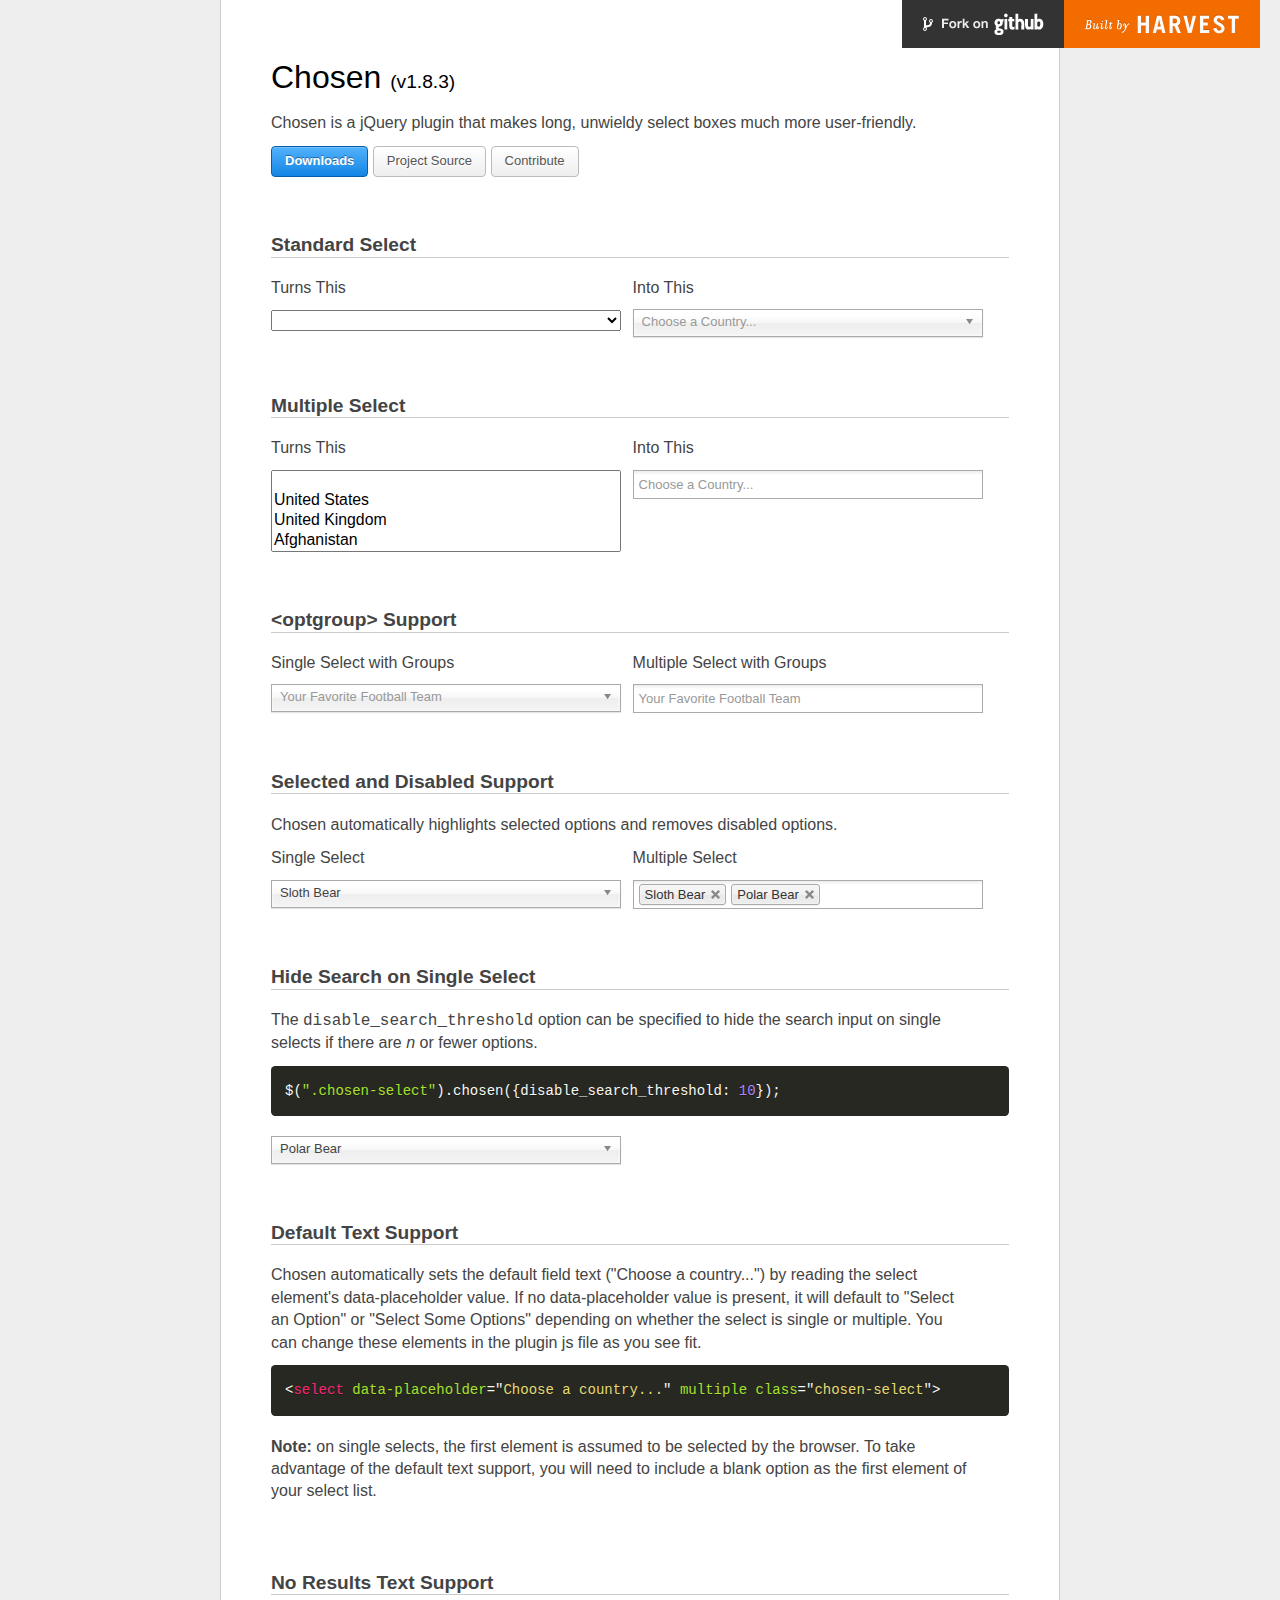
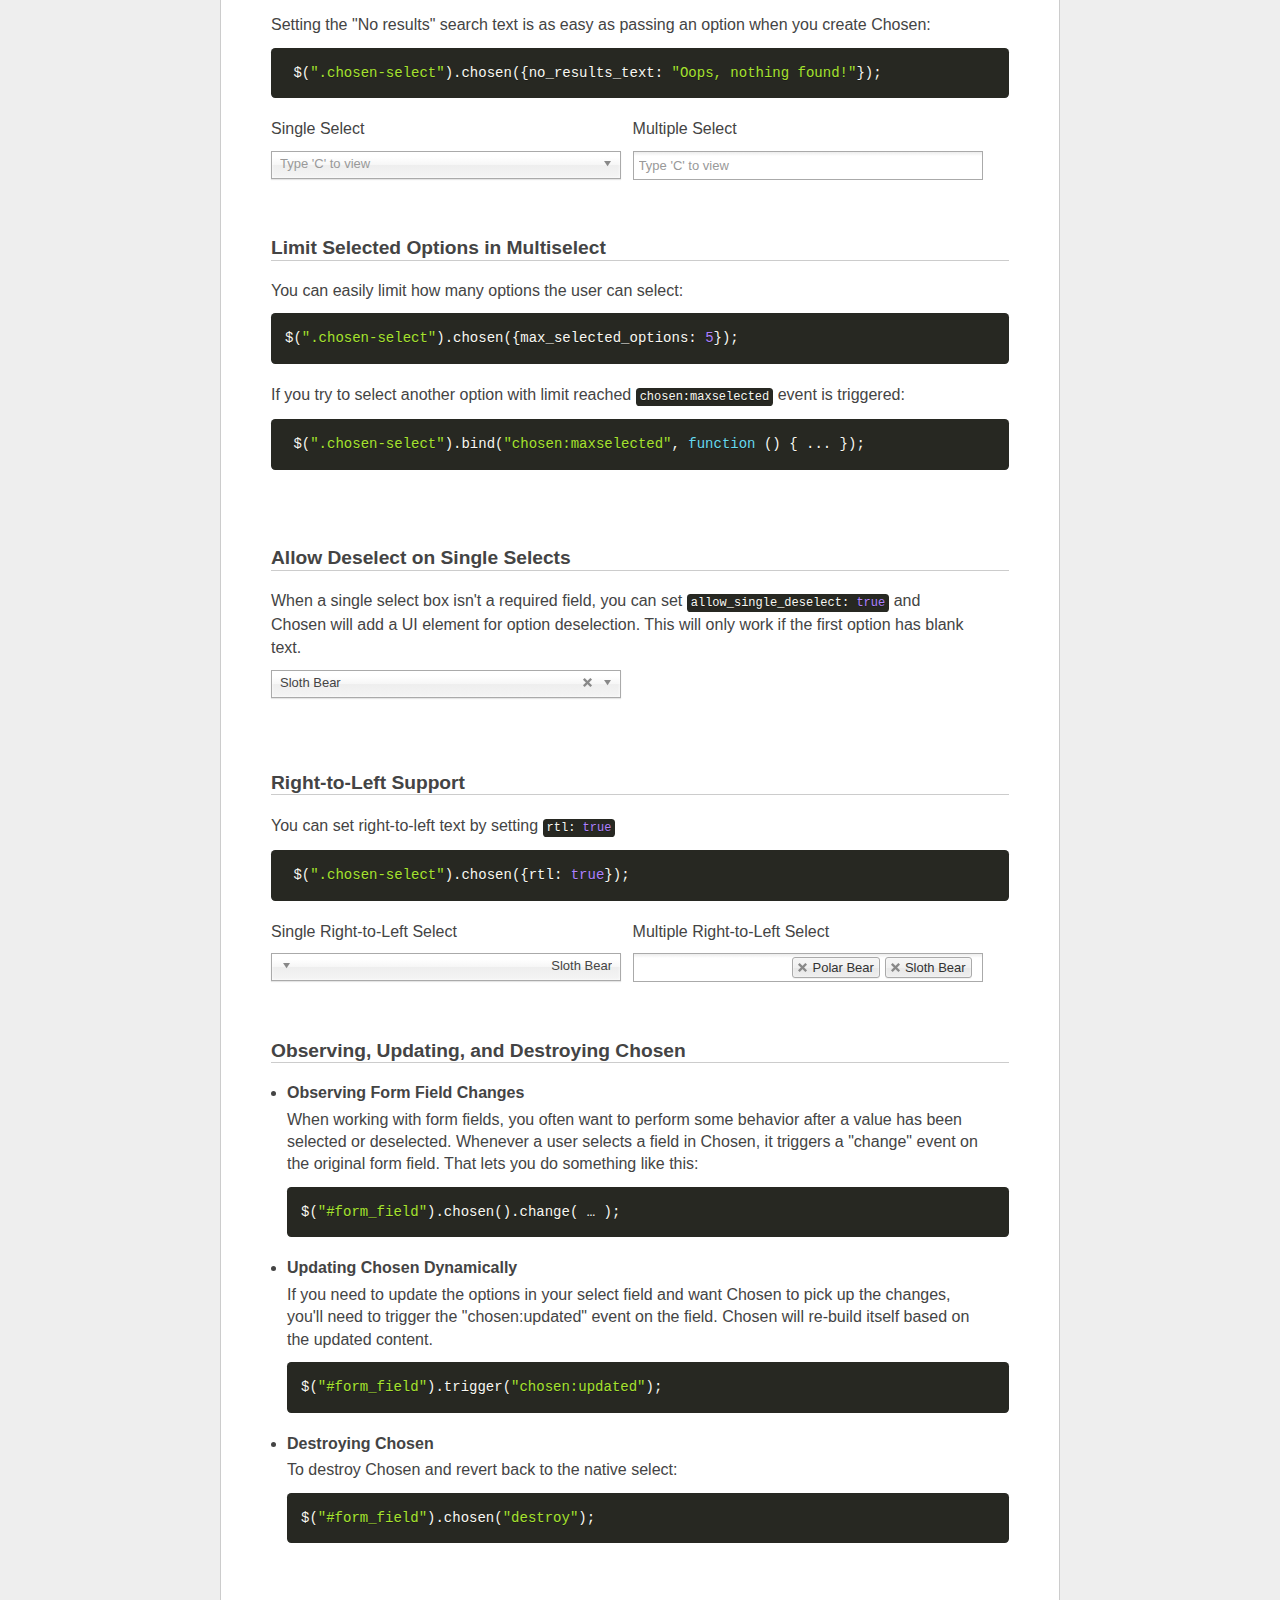
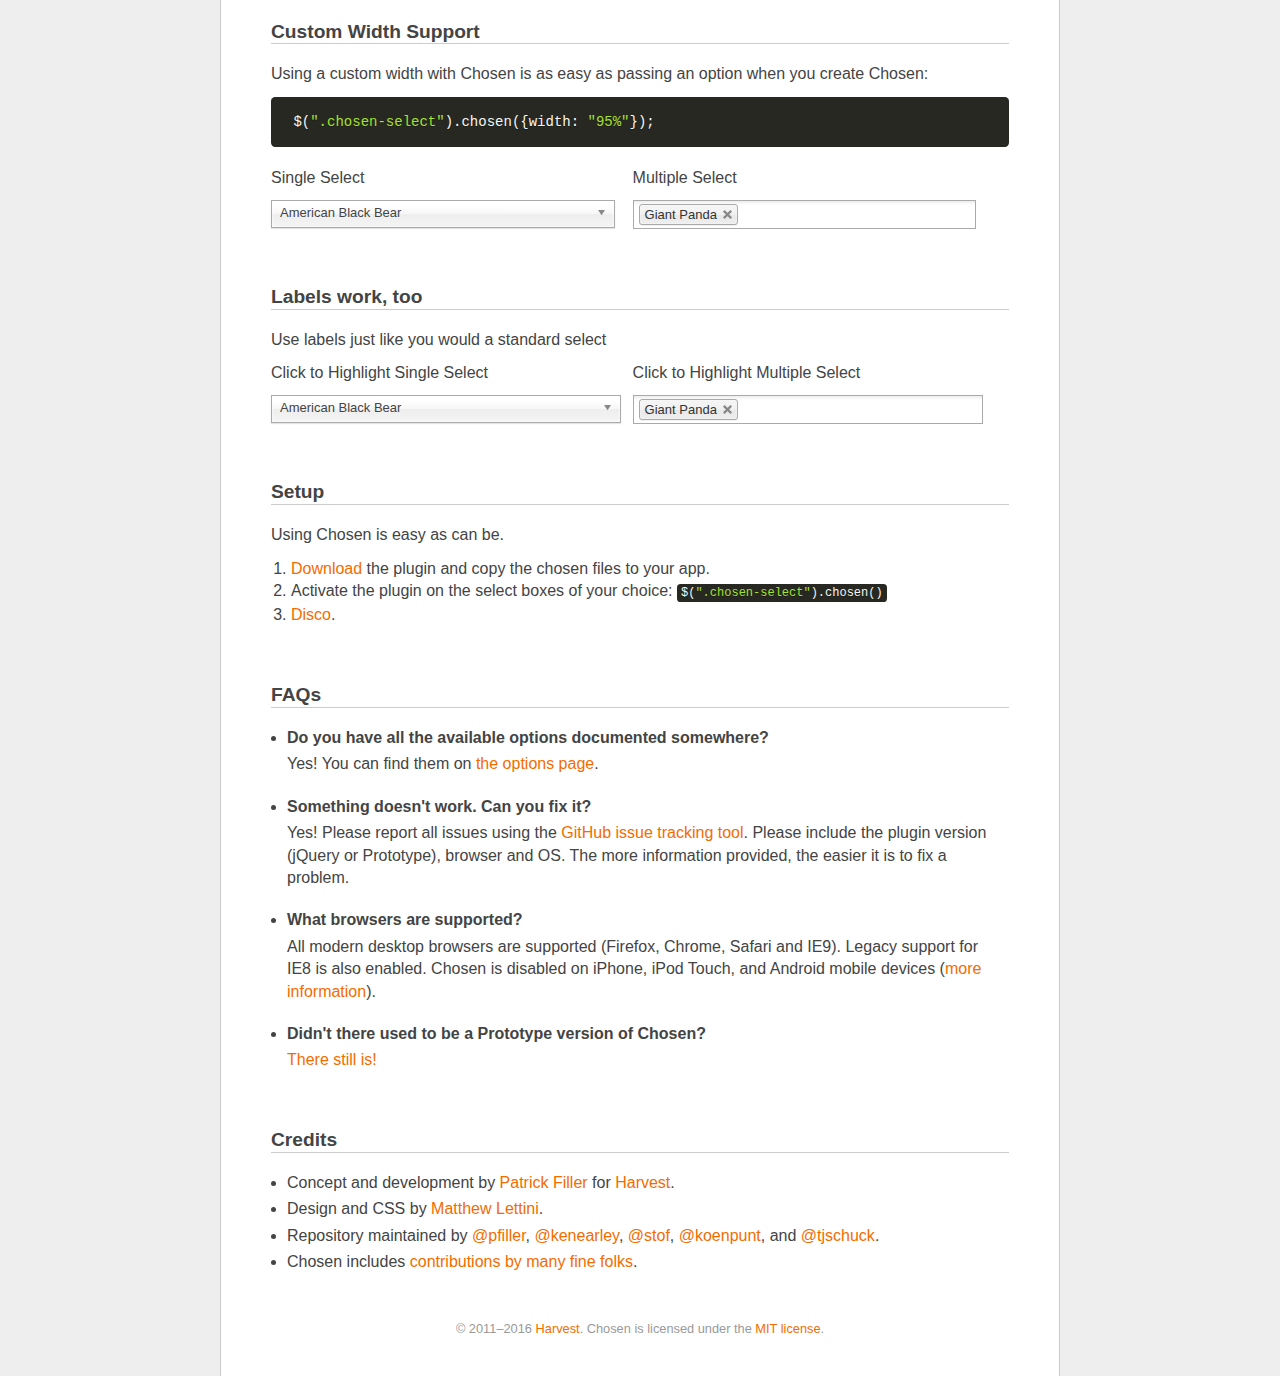
<file: src/main/webapp/assets/chosen_v1.8.3/index.html>
<!doctype html>
<html lang="en">
<head>
  <meta charset="utf-8">
  <title>Chosen: A jQuery Plugin by Harvest to Tame Unwieldy Select Boxes</title>
  <link rel="stylesheet" href="docsupport/style.css">
  <link rel="stylesheet" href="docsupport/prism.css">
  <link rel="stylesheet" href="chosen.min.css">

  <meta http-equiv="Content-Security-Policy" content="default-src &apos;self&apos;; script-src &apos;self&apos; https://ajax.googleapis.com; style-src &apos;self&apos;; img-src &apos;self&apos; data:">

</head>
<body>
  <form>
    <div id="container">
      <div id="content">
        <header>
          <h1>Chosen <small>(<span id="latest-version">v1.8.3</span>)</small></h1>
        </header>
        <p>Chosen is a jQuery plugin that makes long, unwieldy select boxes much more user-friendly.</p>

        <p>
          <a class="button button-blue" href="https://github.com/harvesthq/chosen/releases">Downloads</a>
          <a class="button" href="https://github.com/harvesthq/chosen">Project Source</a>
          <a class="button" href="https://github.com/harvesthq/chosen/blob/master/contributing.md">Contribute</a>
        </p>

        <h2><a name="standard-select" class="anchor" href="#standard-select">Standard Select</a></h2>
      <div class="side-by-side clearfix">
        <div>
          <em>Turns This</em>
          <select data-placeholder="Choose a Country..." class="select" tabindex="1">
            <option value=""></option>
            <option value="United States">United States</option>
            <option value="United Kingdom">United Kingdom</option>
            <option value="Afghanistan">Afghanistan</option>
            <option value="Aland Islands">Aland Islands</option>
            <option value="Albania">Albania</option>
            <option value="Algeria">Algeria</option>
            <option value="American Samoa">American Samoa</option>
            <option value="Andorra">Andorra</option>
            <option value="Angola">Angola</option>
            <option value="Anguilla">Anguilla</option>
            <option value="Antarctica">Antarctica</option>
            <option value="Antigua and Barbuda">Antigua and Barbuda</option>
            <option value="Argentina">Argentina</option>
            <option value="Armenia">Armenia</option>
            <option value="Aruba">Aruba</option>
            <option value="Australia">Australia</option>
            <option value="Austria">Austria</option>
            <option value="Azerbaijan">Azerbaijan</option>
            <option value="Bahamas">Bahamas</option>
            <option value="Bahrain">Bahrain</option>
            <option value="Bangladesh">Bangladesh</option>
            <option value="Barbados">Barbados</option>
            <option value="Belarus">Belarus</option>
            <option value="Belgium">Belgium</option>
            <option value="Belize">Belize</option>
            <option value="Benin">Benin</option>
            <option value="Bermuda">Bermuda</option>
            <option value="Bhutan">Bhutan</option>
            <option value="Bolivia, Plurinational State of">Bolivia, Plurinational State of</option>
            <option value="Bonaire, Sint Eustatius and Saba">Bonaire, Sint Eustatius and Saba</option>
            <option value="Bosnia and Herzegovina">Bosnia and Herzegovina</option>
            <option value="Botswana">Botswana</option>
            <option value="Bouvet Island">Bouvet Island</option>
            <option value="Brazil">Brazil</option>
            <option value="British Indian Ocean Territory">British Indian Ocean Territory</option>
            <option value="Brunei Darussalam">Brunei Darussalam</option>
            <option value="Bulgaria">Bulgaria</option>
            <option value="Burkina Faso">Burkina Faso</option>
            <option value="Burundi">Burundi</option>
            <option value="Cambodia">Cambodia</option>
            <option value="Cameroon">Cameroon</option>
            <option value="Canada">Canada</option>
            <option value="Cape Verde">Cape Verde</option>
            <option value="Cayman Islands">Cayman Islands</option>
            <option value="Central African Republic">Central African Republic</option>
            <option value="Chad">Chad</option>
            <option value="Chile">Chile</option>
            <option value="China">China</option>
            <option value="Christmas Island">Christmas Island</option>
            <option value="Cocos (Keeling) Islands">Cocos (Keeling) Islands</option>
            <option value="Colombia">Colombia</option>
            <option value="Comoros">Comoros</option>
            <option value="Congo">Congo</option>
            <option value="Congo, The Democratic Republic of The">Congo, The Democratic Republic of The</option>
            <option value="Cook Islands">Cook Islands</option>
            <option value="Costa Rica">Costa Rica</option>
            <option value="Cote D&apos;ivoire">Cote D'ivoire</option>
            <option value="Croatia">Croatia</option>
            <option value="Cuba">Cuba</option>
            <option value="Curacao">Curacao</option>
            <option value="Cyprus">Cyprus</option>
            <option value="Czech Republic">Czech Republic</option>
            <option value="Denmark">Denmark</option>
            <option value="Djibouti">Djibouti</option>
            <option value="Dominica">Dominica</option>
            <option value="Dominican Republic">Dominican Republic</option>
            <option value="Ecuador">Ecuador</option>
            <option value="Egypt">Egypt</option>
            <option value="El Salvador">El Salvador</option>
            <option value="Equatorial Guinea">Equatorial Guinea</option>
            <option value="Eritrea">Eritrea</option>
            <option value="Estonia">Estonia</option>
            <option value="Ethiopia">Ethiopia</option>
            <option value="Falkland Islands (Malvinas)">Falkland Islands (Malvinas)</option>
            <option value="Faroe Islands">Faroe Islands</option>
            <option value="Fiji">Fiji</option>
            <option value="Finland">Finland</option>
            <option value="France">France</option>
            <option value="French Guiana">French Guiana</option>
            <option value="French Polynesia">French Polynesia</option>
            <option value="French Southern Territories">French Southern Territories</option>
            <option value="Gabon">Gabon</option>
            <option value="Gambia">Gambia</option>
            <option value="Georgia">Georgia</option>
            <option value="Germany">Germany</option>
            <option value="Ghana">Ghana</option>
            <option value="Gibraltar">Gibraltar</option>
            <option value="Greece">Greece</option>
            <option value="Greenland">Greenland</option>
            <option value="Grenada">Grenada</option>
            <option value="Guadeloupe">Guadeloupe</option>
            <option value="Guam">Guam</option>
            <option value="Guatemala">Guatemala</option>
            <option value="Guernsey">Guernsey</option>
            <option value="Guinea">Guinea</option>
            <option value="Guinea-bissau">Guinea-bissau</option>
            <option value="Guyana">Guyana</option>
            <option value="Haiti">Haiti</option>
            <option value="Heard Island and Mcdonald Islands">Heard Island and Mcdonald Islands</option>
            <option value="Holy See (Vatican City State)">Holy See (Vatican City State)</option>
            <option value="Honduras">Honduras</option>
            <option value="Hong Kong">Hong Kong</option>
            <option value="Hungary">Hungary</option>
            <option value="Iceland">Iceland</option>
            <option value="India">India</option>
            <option value="Indonesia">Indonesia</option>
            <option value="Iran, Islamic Republic of">Iran, Islamic Republic of</option>
            <option value="Iraq">Iraq</option>
            <option value="Ireland">Ireland</option>
            <option value="Isle of Man">Isle of Man</option>
            <option value="Israel">Israel</option>
            <option value="Italy">Italy</option>
            <option value="Jamaica">Jamaica</option>
            <option value="Japan">Japan</option>
            <option value="Jersey">Jersey</option>
            <option value="Jordan">Jordan</option>
            <option value="Kazakhstan">Kazakhstan</option>
            <option value="Kenya">Kenya</option>
            <option value="Kiribati">Kiribati</option>
            <option value="Korea, Democratic People&apos;s Republic of">Korea, Democratic People's Republic of</option>
            <option value="Korea, Republic of">Korea, Republic of</option>
            <option value="Kuwait">Kuwait</option>
            <option value="Kyrgyzstan">Kyrgyzstan</option>
            <option value="Lao People&apos;s Democratic Republic">Lao People's Democratic Republic</option>
            <option value="Latvia">Latvia</option>
            <option value="Lebanon">Lebanon</option>
            <option value="Lesotho">Lesotho</option>
            <option value="Liberia">Liberia</option>
            <option value="Libya">Libya</option>
            <option value="Liechtenstein">Liechtenstein</option>
            <option value="Lithuania">Lithuania</option>
            <option value="Luxembourg">Luxembourg</option>
            <option value="Macao">Macao</option>
            <option value="Macedonia, The Former Yugoslav Republic of">Macedonia, The Former Yugoslav Republic of</option>
            <option value="Madagascar">Madagascar</option>
            <option value="Malawi">Malawi</option>
            <option value="Malaysia">Malaysia</option>
            <option value="Maldives">Maldives</option>
            <option value="Mali">Mali</option>
            <option value="Malta">Malta</option>
            <option value="Marshall Islands">Marshall Islands</option>
            <option value="Martinique">Martinique</option>
            <option value="Mauritania">Mauritania</option>
            <option value="Mauritius">Mauritius</option>
            <option value="Mayotte">Mayotte</option>
            <option value="Mexico">Mexico</option>
            <option value="Micronesia, Federated States of">Micronesia, Federated States of</option>
            <option value="Moldova, Republic of">Moldova, Republic of</option>
            <option value="Monaco">Monaco</option>
            <option value="Mongolia">Mongolia</option>
            <option value="Montenegro">Montenegro</option>
            <option value="Montserrat">Montserrat</option>
            <option value="Morocco">Morocco</option>
            <option value="Mozambique">Mozambique</option>
            <option value="Myanmar">Myanmar</option>
            <option value="Namibia">Namibia</option>
            <option value="Nauru">Nauru</option>
            <option value="Nepal">Nepal</option>
            <option value="Netherlands">Netherlands</option>
            <option value="New Caledonia">New Caledonia</option>
            <option value="New Zealand">New Zealand</option>
            <option value="Nicaragua">Nicaragua</option>
            <option value="Niger">Niger</option>
            <option value="Nigeria">Nigeria</option>
            <option value="Niue">Niue</option>
            <option value="Norfolk Island">Norfolk Island</option>
            <option value="Northern Mariana Islands">Northern Mariana Islands</option>
            <option value="Norway">Norway</option>
            <option value="Oman">Oman</option>
            <option value="Pakistan">Pakistan</option>
            <option value="Palau">Palau</option>
            <option value="Palestinian Territory, Occupied">Palestinian Territory, Occupied</option>
            <option value="Panama">Panama</option>
            <option value="Papua New Guinea">Papua New Guinea</option>
            <option value="Paraguay">Paraguay</option>
            <option value="Peru">Peru</option>
            <option value="Philippines">Philippines</option>
            <option value="Pitcairn">Pitcairn</option>
            <option value="Poland">Poland</option>
            <option value="Portugal">Portugal</option>
            <option value="Puerto Rico">Puerto Rico</option>
            <option value="Qatar">Qatar</option>
            <option value="Reunion">Reunion</option>
            <option value="Romania">Romania</option>
            <option value="Russian Federation">Russian Federation</option>
            <option value="Rwanda">Rwanda</option>
            <option value="Saint Barthelemy">Saint Barthelemy</option>
            <option value="Saint Helena, Ascension and Tristan da Cunha">Saint Helena, Ascension and Tristan da Cunha</option>
            <option value="Saint Kitts and Nevis">Saint Kitts and Nevis</option>
            <option value="Saint Lucia">Saint Lucia</option>
            <option value="Saint Martin (French part)">Saint Martin (French part)</option>
            <option value="Saint Pierre and Miquelon">Saint Pierre and Miquelon</option>
            <option value="Saint Vincent and The Grenadines">Saint Vincent and The Grenadines</option>
            <option value="Samoa">Samoa</option>
            <option value="San Marino">San Marino</option>
            <option value="Sao Tome and Principe">Sao Tome and Principe</option>
            <option value="Saudi Arabia">Saudi Arabia</option>
            <option value="Senegal">Senegal</option>
            <option value="Serbia">Serbia</option>
            <option value="Seychelles">Seychelles</option>
            <option value="Sierra Leone">Sierra Leone</option>
            <option value="Singapore">Singapore</option>
            <option value="Sint Maarten (Dutch part)">Sint Maarten (Dutch part)</option>
            <option value="Slovakia">Slovakia</option>
            <option value="Slovenia">Slovenia</option>
            <option value="Solomon Islands">Solomon Islands</option>
            <option value="Somalia">Somalia</option>
            <option value="South Africa">South Africa</option>
            <option value="South Georgia and The South Sandwich Islands">South Georgia and The South Sandwich Islands</option>
            <option value="South Sudan">South Sudan</option>
            <option value="Spain">Spain</option>
            <option value="Sri Lanka">Sri Lanka</option>
            <option value="Sudan">Sudan</option>
            <option value="Suriname">Suriname</option>
            <option value="Svalbard and Jan Mayen">Svalbard and Jan Mayen</option>
            <option value="Swaziland">Swaziland</option>
            <option value="Sweden">Sweden</option>
            <option value="Switzerland">Switzerland</option>
            <option value="Syrian Arab Republic">Syrian Arab Republic</option>
            <option value="Taiwan, Province of China">Taiwan, Province of China</option>
            <option value="Tajikistan">Tajikistan</option>
            <option value="Tanzania, United Republic of">Tanzania, United Republic of</option>
            <option value="Thailand">Thailand</option>
            <option value="Timor-leste">Timor-leste</option>
            <option value="Togo">Togo</option>
            <option value="Tokelau">Tokelau</option>
            <option value="Tonga">Tonga</option>
            <option value="Trinidad and Tobago">Trinidad and Tobago</option>
            <option value="Tunisia">Tunisia</option>
            <option value="Turkey">Turkey</option>
            <option value="Turkmenistan">Turkmenistan</option>
            <option value="Turks and Caicos Islands">Turks and Caicos Islands</option>
            <option value="Tuvalu">Tuvalu</option>
            <option value="Uganda">Uganda</option>
            <option value="Ukraine">Ukraine</option>
            <option value="United Arab Emirates">United Arab Emirates</option>
            <option value="United Kingdom">United Kingdom</option>
            <option value="United States">United States</option>
            <option value="United States Minor Outlying Islands">United States Minor Outlying Islands</option>
            <option value="Uruguay">Uruguay</option>
            <option value="Uzbekistan">Uzbekistan</option>
            <option value="Vanuatu">Vanuatu</option>
            <option value="Venezuela, Bolivarian Republic of">Venezuela, Bolivarian Republic of</option>
            <option value="Viet Nam">Viet Nam</option>
            <option value="Virgin Islands, British">Virgin Islands, British</option>
            <option value="Virgin Islands, U.S.">Virgin Islands, U.S.</option>
            <option value="Wallis and Futuna">Wallis and Futuna</option>
            <option value="Western Sahara">Western Sahara</option>
            <option value="Yemen">Yemen</option>
            <option value="Zambia">Zambia</option>
            <option value="Zimbabwe">Zimbabwe</option>
          </select>
        </div>
        <div>
          <em>Into This</em>
          <select data-placeholder="Choose a Country..." class="chosen-select" tabindex="2">
            <option value=""></option>
            <option value="United States">United States</option>
            <option value="United Kingdom">United Kingdom</option>
            <option value="Afghanistan">Afghanistan</option>
            <option value="Aland Islands">Aland Islands</option>
            <option value="Albania">Albania</option>
            <option value="Algeria">Algeria</option>
            <option value="American Samoa">American Samoa</option>
            <option value="Andorra">Andorra</option>
            <option value="Angola">Angola</option>
            <option value="Anguilla">Anguilla</option>
            <option value="Antarctica">Antarctica</option>
            <option value="Antigua and Barbuda">Antigua and Barbuda</option>
            <option value="Argentina">Argentina</option>
            <option value="Armenia">Armenia</option>
            <option value="Aruba">Aruba</option>
            <option value="Australia">Australia</option>
            <option value="Austria">Austria</option>
            <option value="Azerbaijan">Azerbaijan</option>
            <option value="Bahamas">Bahamas</option>
            <option value="Bahrain">Bahrain</option>
            <option value="Bangladesh">Bangladesh</option>
            <option value="Barbados">Barbados</option>
            <option value="Belarus">Belarus</option>
            <option value="Belgium">Belgium</option>
            <option value="Belize">Belize</option>
            <option value="Benin">Benin</option>
            <option value="Bermuda">Bermuda</option>
            <option value="Bhutan">Bhutan</option>
            <option value="Bolivia, Plurinational State of">Bolivia, Plurinational State of</option>
            <option value="Bonaire, Sint Eustatius and Saba">Bonaire, Sint Eustatius and Saba</option>
            <option value="Bosnia and Herzegovina">Bosnia and Herzegovina</option>
            <option value="Botswana">Botswana</option>
            <option value="Bouvet Island">Bouvet Island</option>
            <option value="Brazil">Brazil</option>
            <option value="British Indian Ocean Territory">British Indian Ocean Territory</option>
            <option value="Brunei Darussalam">Brunei Darussalam</option>
            <option value="Bulgaria">Bulgaria</option>
            <option value="Burkina Faso">Burkina Faso</option>
            <option value="Burundi">Burundi</option>
            <option value="Cambodia">Cambodia</option>
            <option value="Cameroon">Cameroon</option>
            <option value="Canada">Canada</option>
            <option value="Cape Verde">Cape Verde</option>
            <option value="Cayman Islands">Cayman Islands</option>
            <option value="Central African Republic">Central African Republic</option>
            <option value="Chad">Chad</option>
            <option value="Chile">Chile</option>
            <option value="China">China</option>
            <option value="Christmas Island">Christmas Island</option>
            <option value="Cocos (Keeling) Islands">Cocos (Keeling) Islands</option>
            <option value="Colombia">Colombia</option>
            <option value="Comoros">Comoros</option>
            <option value="Congo">Congo</option>
            <option value="Congo, The Democratic Republic of The">Congo, The Democratic Republic of The</option>
            <option value="Cook Islands">Cook Islands</option>
            <option value="Costa Rica">Costa Rica</option>
            <option value="Cote D&apos;ivoire">Cote D'ivoire</option>
            <option value="Croatia">Croatia</option>
            <option value="Cuba">Cuba</option>
            <option value="Curacao">Curacao</option>
            <option value="Cyprus">Cyprus</option>
            <option value="Czech Republic">Czech Republic</option>
            <option value="Denmark">Denmark</option>
            <option value="Djibouti">Djibouti</option>
            <option value="Dominica">Dominica</option>
            <option value="Dominican Republic">Dominican Republic</option>
            <option value="Ecuador">Ecuador</option>
            <option value="Egypt">Egypt</option>
            <option value="El Salvador">El Salvador</option>
            <option value="Equatorial Guinea">Equatorial Guinea</option>
            <option value="Eritrea">Eritrea</option>
            <option value="Estonia">Estonia</option>
            <option value="Ethiopia">Ethiopia</option>
            <option value="Falkland Islands (Malvinas)">Falkland Islands (Malvinas)</option>
            <option value="Faroe Islands">Faroe Islands</option>
            <option value="Fiji">Fiji</option>
            <option value="Finland">Finland</option>
            <option value="France">France</option>
            <option value="French Guiana">French Guiana</option>
            <option value="French Polynesia">French Polynesia</option>
            <option value="French Southern Territories">French Southern Territories</option>
            <option value="Gabon">Gabon</option>
            <option value="Gambia">Gambia</option>
            <option value="Georgia">Georgia</option>
            <option value="Germany">Germany</option>
            <option value="Ghana">Ghana</option>
            <option value="Gibraltar">Gibraltar</option>
            <option value="Greece">Greece</option>
            <option value="Greenland">Greenland</option>
            <option value="Grenada">Grenada</option>
            <option value="Guadeloupe">Guadeloupe</option>
            <option value="Guam">Guam</option>
            <option value="Guatemala">Guatemala</option>
            <option value="Guernsey">Guernsey</option>
            <option value="Guinea">Guinea</option>
            <option value="Guinea-bissau">Guinea-bissau</option>
            <option value="Guyana">Guyana</option>
            <option value="Haiti">Haiti</option>
            <option value="Heard Island and Mcdonald Islands">Heard Island and Mcdonald Islands</option>
            <option value="Holy See (Vatican City State)">Holy See (Vatican City State)</option>
            <option value="Honduras">Honduras</option>
            <option value="Hong Kong">Hong Kong</option>
            <option value="Hungary">Hungary</option>
            <option value="Iceland">Iceland</option>
            <option value="India">India</option>
            <option value="Indonesia">Indonesia</option>
            <option value="Iran, Islamic Republic of">Iran, Islamic Republic of</option>
            <option value="Iraq">Iraq</option>
            <option value="Ireland">Ireland</option>
            <option value="Isle of Man">Isle of Man</option>
            <option value="Israel">Israel</option>
            <option value="Italy">Italy</option>
            <option value="Jamaica">Jamaica</option>
            <option value="Japan">Japan</option>
            <option value="Jersey">Jersey</option>
            <option value="Jordan">Jordan</option>
            <option value="Kazakhstan">Kazakhstan</option>
            <option value="Kenya">Kenya</option>
            <option value="Kiribati">Kiribati</option>
            <option value="Korea, Democratic People&apos;s Republic of">Korea, Democratic People's Republic of</option>
            <option value="Korea, Republic of">Korea, Republic of</option>
            <option value="Kuwait">Kuwait</option>
            <option value="Kyrgyzstan">Kyrgyzstan</option>
            <option value="Lao People&apos;s Democratic Republic">Lao People's Democratic Republic</option>
            <option value="Latvia">Latvia</option>
            <option value="Lebanon">Lebanon</option>
            <option value="Lesotho">Lesotho</option>
            <option value="Liberia">Liberia</option>
            <option value="Libya">Libya</option>
            <option value="Liechtenstein">Liechtenstein</option>
            <option value="Lithuania">Lithuania</option>
            <option value="Luxembourg">Luxembourg</option>
            <option value="Macao">Macao</option>
            <option value="Macedonia, The Former Yugoslav Republic of">Macedonia, The Former Yugoslav Republic of</option>
            <option value="Madagascar">Madagascar</option>
            <option value="Malawi">Malawi</option>
            <option value="Malaysia">Malaysia</option>
            <option value="Maldives">Maldives</option>
            <option value="Mali">Mali</option>
            <option value="Malta">Malta</option>
            <option value="Marshall Islands">Marshall Islands</option>
            <option value="Martinique">Martinique</option>
            <option value="Mauritania">Mauritania</option>
            <option value="Mauritius">Mauritius</option>
            <option value="Mayotte">Mayotte</option>
            <option value="Mexico">Mexico</option>
            <option value="Micronesia, Federated States of">Micronesia, Federated States of</option>
            <option value="Moldova, Republic of">Moldova, Republic of</option>
            <option value="Monaco">Monaco</option>
            <option value="Mongolia">Mongolia</option>
            <option value="Montenegro">Montenegro</option>
            <option value="Montserrat">Montserrat</option>
            <option value="Morocco">Morocco</option>
            <option value="Mozambique">Mozambique</option>
            <option value="Myanmar">Myanmar</option>
            <option value="Namibia">Namibia</option>
            <option value="Nauru">Nauru</option>
            <option value="Nepal">Nepal</option>
            <option value="Netherlands">Netherlands</option>
            <option value="New Caledonia">New Caledonia</option>
            <option value="New Zealand">New Zealand</option>
            <option value="Nicaragua">Nicaragua</option>
            <option value="Niger">Niger</option>
            <option value="Nigeria">Nigeria</option>
            <option value="Niue">Niue</option>
            <option value="Norfolk Island">Norfolk Island</option>
            <option value="Northern Mariana Islands">Northern Mariana Islands</option>
            <option value="Norway">Norway</option>
            <option value="Oman">Oman</option>
            <option value="Pakistan">Pakistan</option>
            <option value="Palau">Palau</option>
            <option value="Palestinian Territory, Occupied">Palestinian Territory, Occupied</option>
            <option value="Panama">Panama</option>
            <option value="Papua New Guinea">Papua New Guinea</option>
            <option value="Paraguay">Paraguay</option>
            <option value="Peru">Peru</option>
            <option value="Philippines">Philippines</option>
            <option value="Pitcairn">Pitcairn</option>
            <option value="Poland">Poland</option>
            <option value="Portugal">Portugal</option>
            <option value="Puerto Rico">Puerto Rico</option>
            <option value="Qatar">Qatar</option>
            <option value="Reunion">Reunion</option>
            <option value="Romania">Romania</option>
            <option value="Russian Federation">Russian Federation</option>
            <option value="Rwanda">Rwanda</option>
            <option value="Saint Barthelemy">Saint Barthelemy</option>
            <option value="Saint Helena, Ascension and Tristan da Cunha">Saint Helena, Ascension and Tristan da Cunha</option>
            <option value="Saint Kitts and Nevis">Saint Kitts and Nevis</option>
            <option value="Saint Lucia">Saint Lucia</option>
            <option value="Saint Martin (French part)">Saint Martin (French part)</option>
            <option value="Saint Pierre and Miquelon">Saint Pierre and Miquelon</option>
            <option value="Saint Vincent and The Grenadines">Saint Vincent and The Grenadines</option>
            <option value="Samoa">Samoa</option>
            <option value="San Marino">San Marino</option>
            <option value="Sao Tome and Principe">Sao Tome and Principe</option>
            <option value="Saudi Arabia">Saudi Arabia</option>
            <option value="Senegal">Senegal</option>
            <option value="Serbia">Serbia</option>
            <option value="Seychelles">Seychelles</option>
            <option value="Sierra Leone">Sierra Leone</option>
            <option value="Singapore">Singapore</option>
            <option value="Sint Maarten (Dutch part)">Sint Maarten (Dutch part)</option>
            <option value="Slovakia">Slovakia</option>
            <option value="Slovenia">Slovenia</option>
            <option value="Solomon Islands">Solomon Islands</option>
            <option value="Somalia">Somalia</option>
            <option value="South Africa">South Africa</option>
            <option value="South Georgia and The South Sandwich Islands">South Georgia and The South Sandwich Islands</option>
            <option value="South Sudan">South Sudan</option>
            <option value="Spain">Spain</option>
            <option value="Sri Lanka">Sri Lanka</option>
            <option value="Sudan">Sudan</option>
            <option value="Suriname">Suriname</option>
            <option value="Svalbard and Jan Mayen">Svalbard and Jan Mayen</option>
            <option value="Swaziland">Swaziland</option>
            <option value="Sweden">Sweden</option>
            <option value="Switzerland">Switzerland</option>
            <option value="Syrian Arab Republic">Syrian Arab Republic</option>
            <option value="Taiwan, Province of China">Taiwan, Province of China</option>
            <option value="Tajikistan">Tajikistan</option>
            <option value="Tanzania, United Republic of">Tanzania, United Republic of</option>
            <option value="Thailand">Thailand</option>
            <option value="Timor-leste">Timor-leste</option>
            <option value="Togo">Togo</option>
            <option value="Tokelau">Tokelau</option>
            <option value="Tonga">Tonga</option>
            <option value="Trinidad and Tobago">Trinidad and Tobago</option>
            <option value="Tunisia">Tunisia</option>
            <option value="Turkey">Turkey</option>
            <option value="Turkmenistan">Turkmenistan</option>
            <option value="Turks and Caicos Islands">Turks and Caicos Islands</option>
            <option value="Tuvalu">Tuvalu</option>
            <option value="Uganda">Uganda</option>
            <option value="Ukraine">Ukraine</option>
            <option value="United Arab Emirates">United Arab Emirates</option>
            <option value="United Kingdom">United Kingdom</option>
            <option value="United States">United States</option>
            <option value="United States Minor Outlying Islands">United States Minor Outlying Islands</option>
            <option value="Uruguay">Uruguay</option>
            <option value="Uzbekistan">Uzbekistan</option>
            <option value="Vanuatu">Vanuatu</option>
            <option value="Venezuela, Bolivarian Republic of">Venezuela, Bolivarian Republic of</option>
            <option value="Viet Nam">Viet Nam</option>
            <option value="Virgin Islands, British">Virgin Islands, British</option>
            <option value="Virgin Islands, U.S.">Virgin Islands, U.S.</option>
            <option value="Wallis and Futuna">Wallis and Futuna</option>
            <option value="Western Sahara">Western Sahara</option>
            <option value="Yemen">Yemen</option>
            <option value="Zambia">Zambia</option>
            <option value="Zimbabwe">Zimbabwe</option>
          </select>
        </div>
      </div>

      <h2><a name="multiple-select" class="anchor" href="#multiple-select">Multiple Select</a></h2>
      <div class="side-by-side clearfix">
        <div>
          <em>Turns This</em>
          <select data-placeholder="Choose a Country..." class="select" multiple tabindex="3">
            <option value=""></option>
            <option value="United States">United States</option>
            <option value="United Kingdom">United Kingdom</option>
            <option value="Afghanistan">Afghanistan</option>
            <option value="Aland Islands">Aland Islands</option>
            <option value="Albania">Albania</option>
            <option value="Algeria">Algeria</option>
            <option value="American Samoa">American Samoa</option>
            <option value="Andorra">Andorra</option>
            <option value="Angola">Angola</option>
            <option value="Anguilla">Anguilla</option>
            <option value="Antarctica">Antarctica</option>
            <option value="Antigua and Barbuda">Antigua and Barbuda</option>
            <option value="Argentina">Argentina</option>
            <option value="Armenia">Armenia</option>
            <option value="Aruba">Aruba</option>
            <option value="Australia">Australia</option>
            <option value="Austria">Austria</option>
            <option value="Azerbaijan">Azerbaijan</option>
            <option value="Bahamas">Bahamas</option>
            <option value="Bahrain">Bahrain</option>
            <option value="Bangladesh">Bangladesh</option>
            <option value="Barbados">Barbados</option>
            <option value="Belarus">Belarus</option>
            <option value="Belgium">Belgium</option>
            <option value="Belize">Belize</option>
            <option value="Benin">Benin</option>
            <option value="Bermuda">Bermuda</option>
            <option value="Bhutan">Bhutan</option>
            <option value="Bolivia, Plurinational State of">Bolivia, Plurinational State of</option>
            <option value="Bonaire, Sint Eustatius and Saba">Bonaire, Sint Eustatius and Saba</option>
            <option value="Bosnia and Herzegovina">Bosnia and Herzegovina</option>
            <option value="Botswana">Botswana</option>
            <option value="Bouvet Island">Bouvet Island</option>
            <option value="Brazil">Brazil</option>
            <option value="British Indian Ocean Territory">British Indian Ocean Territory</option>
            <option value="Brunei Darussalam">Brunei Darussalam</option>
            <option value="Bulgaria">Bulgaria</option>
            <option value="Burkina Faso">Burkina Faso</option>
            <option value="Burundi">Burundi</option>
            <option value="Cambodia">Cambodia</option>
            <option value="Cameroon">Cameroon</option>
            <option value="Canada">Canada</option>
            <option value="Cape Verde">Cape Verde</option>
            <option value="Cayman Islands">Cayman Islands</option>
            <option value="Central African Republic">Central African Republic</option>
            <option value="Chad">Chad</option>
            <option value="Chile">Chile</option>
            <option value="China">China</option>
            <option value="Christmas Island">Christmas Island</option>
            <option value="Cocos (Keeling) Islands">Cocos (Keeling) Islands</option>
            <option value="Colombia">Colombia</option>
            <option value="Comoros">Comoros</option>
            <option value="Congo">Congo</option>
            <option value="Congo, The Democratic Republic of The">Congo, The Democratic Republic of The</option>
            <option value="Cook Islands">Cook Islands</option>
            <option value="Costa Rica">Costa Rica</option>
            <option value="Cote D&apos;ivoire">Cote D'ivoire</option>
            <option value="Croatia">Croatia</option>
            <option value="Cuba">Cuba</option>
            <option value="Curacao">Curacao</option>
            <option value="Cyprus">Cyprus</option>
            <option value="Czech Republic">Czech Republic</option>
            <option value="Denmark">Denmark</option>
            <option value="Djibouti">Djibouti</option>
            <option value="Dominica">Dominica</option>
            <option value="Dominican Republic">Dominican Republic</option>
            <option value="Ecuador">Ecuador</option>
            <option value="Egypt">Egypt</option>
            <option value="El Salvador">El Salvador</option>
            <option value="Equatorial Guinea">Equatorial Guinea</option>
            <option value="Eritrea">Eritrea</option>
            <option value="Estonia">Estonia</option>
            <option value="Ethiopia">Ethiopia</option>
            <option value="Falkland Islands (Malvinas)">Falkland Islands (Malvinas)</option>
            <option value="Faroe Islands">Faroe Islands</option>
            <option value="Fiji">Fiji</option>
            <option value="Finland">Finland</option>
            <option value="France">France</option>
            <option value="French Guiana">French Guiana</option>
            <option value="French Polynesia">French Polynesia</option>
            <option value="French Southern Territories">French Southern Territories</option>
            <option value="Gabon">Gabon</option>
            <option value="Gambia">Gambia</option>
            <option value="Georgia">Georgia</option>
            <option value="Germany">Germany</option>
            <option value="Ghana">Ghana</option>
            <option value="Gibraltar">Gibraltar</option>
            <option value="Greece">Greece</option>
            <option value="Greenland">Greenland</option>
            <option value="Grenada">Grenada</option>
            <option value="Guadeloupe">Guadeloupe</option>
            <option value="Guam">Guam</option>
            <option value="Guatemala">Guatemala</option>
            <option value="Guernsey">Guernsey</option>
            <option value="Guinea">Guinea</option>
            <option value="Guinea-bissau">Guinea-bissau</option>
            <option value="Guyana">Guyana</option>
            <option value="Haiti">Haiti</option>
            <option value="Heard Island and Mcdonald Islands">Heard Island and Mcdonald Islands</option>
            <option value="Holy See (Vatican City State)">Holy See (Vatican City State)</option>
            <option value="Honduras">Honduras</option>
            <option value="Hong Kong">Hong Kong</option>
            <option value="Hungary">Hungary</option>
            <option value="Iceland">Iceland</option>
            <option value="India">India</option>
            <option value="Indonesia">Indonesia</option>
            <option value="Iran, Islamic Republic of">Iran, Islamic Republic of</option>
            <option value="Iraq">Iraq</option>
            <option value="Ireland">Ireland</option>
            <option value="Isle of Man">Isle of Man</option>
            <option value="Israel">Israel</option>
            <option value="Italy">Italy</option>
            <option value="Jamaica">Jamaica</option>
            <option value="Japan">Japan</option>
            <option value="Jersey">Jersey</option>
            <option value="Jordan">Jordan</option>
            <option value="Kazakhstan">Kazakhstan</option>
            <option value="Kenya">Kenya</option>
            <option value="Kiribati">Kiribati</option>
            <option value="Korea, Democratic People&apos;s Republic of">Korea, Democratic People's Republic of</option>
            <option value="Korea, Republic of">Korea, Republic of</option>
            <option value="Kuwait">Kuwait</option>
            <option value="Kyrgyzstan">Kyrgyzstan</option>
            <option value="Lao People&apos;s Democratic Republic">Lao People's Democratic Republic</option>
            <option value="Latvia">Latvia</option>
            <option value="Lebanon">Lebanon</option>
            <option value="Lesotho">Lesotho</option>
            <option value="Liberia">Liberia</option>
            <option value="Libya">Libya</option>
            <option value="Liechtenstein">Liechtenstein</option>
            <option value="Lithuania">Lithuania</option>
            <option value="Luxembourg">Luxembourg</option>
            <option value="Macao">Macao</option>
            <option value="Macedonia, The Former Yugoslav Republic of">Macedonia, The Former Yugoslav Republic of</option>
            <option value="Madagascar">Madagascar</option>
            <option value="Malawi">Malawi</option>
            <option value="Malaysia">Malaysia</option>
            <option value="Maldives">Maldives</option>
            <option value="Mali">Mali</option>
            <option value="Malta">Malta</option>
            <option value="Marshall Islands">Marshall Islands</option>
            <option value="Martinique">Martinique</option>
            <option value="Mauritania">Mauritania</option>
            <option value="Mauritius">Mauritius</option>
            <option value="Mayotte">Mayotte</option>
            <option value="Mexico">Mexico</option>
            <option value="Micronesia, Federated States of">Micronesia, Federated States of</option>
            <option value="Moldova, Republic of">Moldova, Republic of</option>
            <option value="Monaco">Monaco</option>
            <option value="Mongolia">Mongolia</option>
            <option value="Montenegro">Montenegro</option>
            <option value="Montserrat">Montserrat</option>
            <option value="Morocco">Morocco</option>
            <option value="Mozambique">Mozambique</option>
            <option value="Myanmar">Myanmar</option>
            <option value="Namibia">Namibia</option>
            <option value="Nauru">Nauru</option>
            <option value="Nepal">Nepal</option>
            <option value="Netherlands">Netherlands</option>
            <option value="New Caledonia">New Caledonia</option>
            <option value="New Zealand">New Zealand</option>
            <option value="Nicaragua">Nicaragua</option>
            <option value="Niger">Niger</option>
            <option value="Nigeria">Nigeria</option>
            <option value="Niue">Niue</option>
            <option value="Norfolk Island">Norfolk Island</option>
            <option value="Northern Mariana Islands">Northern Mariana Islands</option>
            <option value="Norway">Norway</option>
            <option value="Oman">Oman</option>
            <option value="Pakistan">Pakistan</option>
            <option value="Palau">Palau</option>
            <option value="Palestinian Territory, Occupied">Palestinian Territory, Occupied</option>
            <option value="Panama">Panama</option>
            <option value="Papua New Guinea">Papua New Guinea</option>
            <option value="Paraguay">Paraguay</option>
            <option value="Peru">Peru</option>
            <option value="Philippines">Philippines</option>
            <option value="Pitcairn">Pitcairn</option>
            <option value="Poland">Poland</option>
            <option value="Portugal">Portugal</option>
            <option value="Puerto Rico">Puerto Rico</option>
            <option value="Qatar">Qatar</option>
            <option value="Reunion">Reunion</option>
            <option value="Romania">Romania</option>
            <option value="Russian Federation">Russian Federation</option>
            <option value="Rwanda">Rwanda</option>
            <option value="Saint Barthelemy">Saint Barthelemy</option>
            <option value="Saint Helena, Ascension and Tristan da Cunha">Saint Helena, Ascension and Tristan da Cunha</option>
            <option value="Saint Kitts and Nevis">Saint Kitts and Nevis</option>
            <option value="Saint Lucia">Saint Lucia</option>
            <option value="Saint Martin (French part)">Saint Martin (French part)</option>
            <option value="Saint Pierre and Miquelon">Saint Pierre and Miquelon</option>
            <option value="Saint Vincent and The Grenadines">Saint Vincent and The Grenadines</option>
            <option value="Samoa">Samoa</option>
            <option value="San Marino">San Marino</option>
            <option value="Sao Tome and Principe">Sao Tome and Principe</option>
            <option value="Saudi Arabia">Saudi Arabia</option>
            <option value="Senegal">Senegal</option>
            <option value="Serbia">Serbia</option>
            <option value="Seychelles">Seychelles</option>
            <option value="Sierra Leone">Sierra Leone</option>
            <option value="Singapore">Singapore</option>
            <option value="Sint Maarten (Dutch part)">Sint Maarten (Dutch part)</option>
            <option value="Slovakia">Slovakia</option>
            <option value="Slovenia">Slovenia</option>
            <option value="Solomon Islands">Solomon Islands</option>
            <option value="Somalia">Somalia</option>
            <option value="South Africa">South Africa</option>
            <option value="South Georgia and The South Sandwich Islands">South Georgia and The South Sandwich Islands</option>
            <option value="South Sudan">South Sudan</option>
            <option value="Spain">Spain</option>
            <option value="Sri Lanka">Sri Lanka</option>
            <option value="Sudan">Sudan</option>
            <option value="Suriname">Suriname</option>
            <option value="Svalbard and Jan Mayen">Svalbard and Jan Mayen</option>
            <option value="Swaziland">Swaziland</option>
            <option value="Sweden">Sweden</option>
            <option value="Switzerland">Switzerland</option>
            <option value="Syrian Arab Republic">Syrian Arab Republic</option>
            <option value="Taiwan, Province of China">Taiwan, Province of China</option>
            <option value="Tajikistan">Tajikistan</option>
            <option value="Tanzania, United Republic of">Tanzania, United Republic of</option>
            <option value="Thailand">Thailand</option>
            <option value="Timor-leste">Timor-leste</option>
            <option value="Togo">Togo</option>
            <option value="Tokelau">Tokelau</option>
            <option value="Tonga">Tonga</option>
            <option value="Trinidad and Tobago">Trinidad and Tobago</option>
            <option value="Tunisia">Tunisia</option>
            <option value="Turkey">Turkey</option>
            <option value="Turkmenistan">Turkmenistan</option>
            <option value="Turks and Caicos Islands">Turks and Caicos Islands</option>
            <option value="Tuvalu">Tuvalu</option>
            <option value="Uganda">Uganda</option>
            <option value="Ukraine">Ukraine</option>
            <option value="United Arab Emirates">United Arab Emirates</option>
            <option value="United Kingdom">United Kingdom</option>
            <option value="United States">United States</option>
            <option value="United States Minor Outlying Islands">United States Minor Outlying Islands</option>
            <option value="Uruguay">Uruguay</option>
            <option value="Uzbekistan">Uzbekistan</option>
            <option value="Vanuatu">Vanuatu</option>
            <option value="Venezuela, Bolivarian Republic of">Venezuela, Bolivarian Republic of</option>
            <option value="Viet Nam">Viet Nam</option>
            <option value="Virgin Islands, British">Virgin Islands, British</option>
            <option value="Virgin Islands, U.S.">Virgin Islands, U.S.</option>
            <option value="Wallis and Futuna">Wallis and Futuna</option>
            <option value="Western Sahara">Western Sahara</option>
            <option value="Yemen">Yemen</option>
            <option value="Zambia">Zambia</option>
            <option value="Zimbabwe">Zimbabwe</option>
          </select>
        </div>
        <div>
          <em>Into This</em>
          <select data-placeholder="Choose a Country..." class="chosen-select" multiple tabindex="4">
            <option value=""></option>
            <option value="United States">United States</option>
            <option value="United Kingdom">United Kingdom</option>
            <option value="Afghanistan">Afghanistan</option>
            <option value="Aland Islands">Aland Islands</option>
            <option value="Albania">Albania</option>
            <option value="Algeria">Algeria</option>
            <option value="American Samoa">American Samoa</option>
            <option value="Andorra">Andorra</option>
            <option value="Angola">Angola</option>
            <option value="Anguilla">Anguilla</option>
            <option value="Antarctica">Antarctica</option>
            <option value="Antigua and Barbuda">Antigua and Barbuda</option>
            <option value="Argentina">Argentina</option>
            <option value="Armenia">Armenia</option>
            <option value="Aruba">Aruba</option>
            <option value="Australia">Australia</option>
            <option value="Austria">Austria</option>
            <option value="Azerbaijan">Azerbaijan</option>
            <option value="Bahamas">Bahamas</option>
            <option value="Bahrain">Bahrain</option>
            <option value="Bangladesh">Bangladesh</option>
            <option value="Barbados">Barbados</option>
            <option value="Belarus">Belarus</option>
            <option value="Belgium">Belgium</option>
            <option value="Belize">Belize</option>
            <option value="Benin">Benin</option>
            <option value="Bermuda">Bermuda</option>
            <option value="Bhutan">Bhutan</option>
            <option value="Bolivia, Plurinational State of">Bolivia, Plurinational State of</option>
            <option value="Bonaire, Sint Eustatius and Saba">Bonaire, Sint Eustatius and Saba</option>
            <option value="Bosnia and Herzegovina">Bosnia and Herzegovina</option>
            <option value="Botswana">Botswana</option>
            <option value="Bouvet Island">Bouvet Island</option>
            <option value="Brazil">Brazil</option>
            <option value="British Indian Ocean Territory">British Indian Ocean Territory</option>
            <option value="Brunei Darussalam">Brunei Darussalam</option>
            <option value="Bulgaria">Bulgaria</option>
            <option value="Burkina Faso">Burkina Faso</option>
            <option value="Burundi">Burundi</option>
            <option value="Cambodia">Cambodia</option>
            <option value="Cameroon">Cameroon</option>
            <option value="Canada">Canada</option>
            <option value="Cape Verde">Cape Verde</option>
            <option value="Cayman Islands">Cayman Islands</option>
            <option value="Central African Republic">Central African Republic</option>
            <option value="Chad">Chad</option>
            <option value="Chile">Chile</option>
            <option value="China">China</option>
            <option value="Christmas Island">Christmas Island</option>
            <option value="Cocos (Keeling) Islands">Cocos (Keeling) Islands</option>
            <option value="Colombia">Colombia</option>
            <option value="Comoros">Comoros</option>
            <option value="Congo">Congo</option>
            <option value="Congo, The Democratic Republic of The">Congo, The Democratic Republic of The</option>
            <option value="Cook Islands">Cook Islands</option>
            <option value="Costa Rica">Costa Rica</option>
            <option value="Cote D&apos;ivoire">Cote D'ivoire</option>
            <option value="Croatia">Croatia</option>
            <option value="Cuba">Cuba</option>
            <option value="Curacao">Curacao</option>
            <option value="Cyprus">Cyprus</option>
            <option value="Czech Republic">Czech Republic</option>
            <option value="Denmark">Denmark</option>
            <option value="Djibouti">Djibouti</option>
            <option value="Dominica">Dominica</option>
            <option value="Dominican Republic">Dominican Republic</option>
            <option value="Ecuador">Ecuador</option>
            <option value="Egypt">Egypt</option>
            <option value="El Salvador">El Salvador</option>
            <option value="Equatorial Guinea">Equatorial Guinea</option>
            <option value="Eritrea">Eritrea</option>
            <option value="Estonia">Estonia</option>
            <option value="Ethiopia">Ethiopia</option>
            <option value="Falkland Islands (Malvinas)">Falkland Islands (Malvinas)</option>
            <option value="Faroe Islands">Faroe Islands</option>
            <option value="Fiji">Fiji</option>
            <option value="Finland">Finland</option>
            <option value="France">France</option>
            <option value="French Guiana">French Guiana</option>
            <option value="French Polynesia">French Polynesia</option>
            <option value="French Southern Territories">French Southern Territories</option>
            <option value="Gabon">Gabon</option>
            <option value="Gambia">Gambia</option>
            <option value="Georgia">Georgia</option>
            <option value="Germany">Germany</option>
            <option value="Ghana">Ghana</option>
            <option value="Gibraltar">Gibraltar</option>
            <option value="Greece">Greece</option>
            <option value="Greenland">Greenland</option>
            <option value="Grenada">Grenada</option>
            <option value="Guadeloupe">Guadeloupe</option>
            <option value="Guam">Guam</option>
            <option value="Guatemala">Guatemala</option>
            <option value="Guernsey">Guernsey</option>
            <option value="Guinea">Guinea</option>
            <option value="Guinea-bissau">Guinea-bissau</option>
            <option value="Guyana">Guyana</option>
            <option value="Haiti">Haiti</option>
            <option value="Heard Island and Mcdonald Islands">Heard Island and Mcdonald Islands</option>
            <option value="Holy See (Vatican City State)">Holy See (Vatican City State)</option>
            <option value="Honduras">Honduras</option>
            <option value="Hong Kong">Hong Kong</option>
            <option value="Hungary">Hungary</option>
            <option value="Iceland">Iceland</option>
            <option value="India">India</option>
            <option value="Indonesia">Indonesia</option>
            <option value="Iran, Islamic Republic of">Iran, Islamic Republic of</option>
            <option value="Iraq">Iraq</option>
            <option value="Ireland">Ireland</option>
            <option value="Isle of Man">Isle of Man</option>
            <option value="Israel">Israel</option>
            <option value="Italy">Italy</option>
            <option value="Jamaica">Jamaica</option>
            <option value="Japan">Japan</option>
            <option value="Jersey">Jersey</option>
            <option value="Jordan">Jordan</option>
            <option value="Kazakhstan">Kazakhstan</option>
            <option value="Kenya">Kenya</option>
            <option value="Kiribati">Kiribati</option>
            <option value="Korea, Democratic People&apos;s Republic of">Korea, Democratic People's Republic of</option>
            <option value="Korea, Republic of">Korea, Republic of</option>
            <option value="Kuwait">Kuwait</option>
            <option value="Kyrgyzstan">Kyrgyzstan</option>
            <option value="Lao People&apos;s Democratic Republic">Lao People's Democratic Republic</option>
            <option value="Latvia">Latvia</option>
            <option value="Lebanon">Lebanon</option>
            <option value="Lesotho">Lesotho</option>
            <option value="Liberia">Liberia</option>
            <option value="Libya">Libya</option>
            <option value="Liechtenstein">Liechtenstein</option>
            <option value="Lithuania">Lithuania</option>
            <option value="Luxembourg">Luxembourg</option>
            <option value="Macao">Macao</option>
            <option value="Macedonia, The Former Yugoslav Republic of">Macedonia, The Former Yugoslav Republic of</option>
            <option value="Madagascar">Madagascar</option>
            <option value="Malawi">Malawi</option>
            <option value="Malaysia">Malaysia</option>
            <option value="Maldives">Maldives</option>
            <option value="Mali">Mali</option>
            <option value="Malta">Malta</option>
            <option value="Marshall Islands">Marshall Islands</option>
            <option value="Martinique">Martinique</option>
            <option value="Mauritania">Mauritania</option>
            <option value="Mauritius">Mauritius</option>
            <option value="Mayotte">Mayotte</option>
            <option value="Mexico">Mexico</option>
            <option value="Micronesia, Federated States of">Micronesia, Federated States of</option>
            <option value="Moldova, Republic of">Moldova, Republic of</option>
            <option value="Monaco">Monaco</option>
            <option value="Mongolia">Mongolia</option>
            <option value="Montenegro">Montenegro</option>
            <option value="Montserrat">Montserrat</option>
            <option value="Morocco">Morocco</option>
            <option value="Mozambique">Mozambique</option>
            <option value="Myanmar">Myanmar</option>
            <option value="Namibia">Namibia</option>
            <option value="Nauru">Nauru</option>
            <option value="Nepal">Nepal</option>
            <option value="Netherlands">Netherlands</option>
            <option value="New Caledonia">New Caledonia</option>
            <option value="New Zealand">New Zealand</option>
            <option value="Nicaragua">Nicaragua</option>
            <option value="Niger">Niger</option>
            <option value="Nigeria">Nigeria</option>
            <option value="Niue">Niue</option>
            <option value="Norfolk Island">Norfolk Island</option>
            <option value="Northern Mariana Islands">Northern Mariana Islands</option>
            <option value="Norway">Norway</option>
            <option value="Oman">Oman</option>
            <option value="Pakistan">Pakistan</option>
            <option value="Palau">Palau</option>
            <option value="Palestinian Territory, Occupied">Palestinian Territory, Occupied</option>
            <option value="Panama">Panama</option>
            <option value="Papua New Guinea">Papua New Guinea</option>
            <option value="Paraguay">Paraguay</option>
            <option value="Peru">Peru</option>
            <option value="Philippines">Philippines</option>
            <option value="Pitcairn">Pitcairn</option>
            <option value="Poland">Poland</option>
            <option value="Portugal">Portugal</option>
            <option value="Puerto Rico">Puerto Rico</option>
            <option value="Qatar">Qatar</option>
            <option value="Reunion">Reunion</option>
            <option value="Romania">Romania</option>
            <option value="Russian Federation">Russian Federation</option>
            <option value="Rwanda">Rwanda</option>
            <option value="Saint Barthelemy">Saint Barthelemy</option>
            <option value="Saint Helena, Ascension and Tristan da Cunha">Saint Helena, Ascension and Tristan da Cunha</option>
            <option value="Saint Kitts and Nevis">Saint Kitts and Nevis</option>
            <option value="Saint Lucia">Saint Lucia</option>
            <option value="Saint Martin (French part)">Saint Martin (French part)</option>
            <option value="Saint Pierre and Miquelon">Saint Pierre and Miquelon</option>
            <option value="Saint Vincent and The Grenadines">Saint Vincent and The Grenadines</option>
            <option value="Samoa">Samoa</option>
            <option value="San Marino">San Marino</option>
            <option value="Sao Tome and Principe">Sao Tome and Principe</option>
            <option value="Saudi Arabia">Saudi Arabia</option>
            <option value="Senegal">Senegal</option>
            <option value="Serbia">Serbia</option>
            <option value="Seychelles">Seychelles</option>
            <option value="Sierra Leone">Sierra Leone</option>
            <option value="Singapore">Singapore</option>
            <option value="Sint Maarten (Dutch part)">Sint Maarten (Dutch part)</option>
            <option value="Slovakia">Slovakia</option>
            <option value="Slovenia">Slovenia</option>
            <option value="Solomon Islands">Solomon Islands</option>
            <option value="Somalia">Somalia</option>
            <option value="South Africa">South Africa</option>
            <option value="South Georgia and The South Sandwich Islands">South Georgia and The South Sandwich Islands</option>
            <option value="South Sudan">South Sudan</option>
            <option value="Spain">Spain</option>
            <option value="Sri Lanka">Sri Lanka</option>
            <option value="Sudan">Sudan</option>
            <option value="Suriname">Suriname</option>
            <option value="Svalbard and Jan Mayen">Svalbard and Jan Mayen</option>
            <option value="Swaziland">Swaziland</option>
            <option value="Sweden">Sweden</option>
            <option value="Switzerland">Switzerland</option>
            <option value="Syrian Arab Republic">Syrian Arab Republic</option>
            <option value="Taiwan, Province of China">Taiwan, Province of China</option>
            <option value="Tajikistan">Tajikistan</option>
            <option value="Tanzania, United Republic of">Tanzania, United Republic of</option>
            <option value="Thailand">Thailand</option>
            <option value="Timor-leste">Timor-leste</option>
            <option value="Togo">Togo</option>
            <option value="Tokelau">Tokelau</option>
            <option value="Tonga">Tonga</option>
            <option value="Trinidad and Tobago">Trinidad and Tobago</option>
            <option value="Tunisia">Tunisia</option>
            <option value="Turkey">Turkey</option>
            <option value="Turkmenistan">Turkmenistan</option>
            <option value="Turks and Caicos Islands">Turks and Caicos Islands</option>
            <option value="Tuvalu">Tuvalu</option>
            <option value="Uganda">Uganda</option>
            <option value="Ukraine">Ukraine</option>
            <option value="United Arab Emirates">United Arab Emirates</option>
            <option value="United Kingdom">United Kingdom</option>
            <option value="United States">United States</option>
            <option value="United States Minor Outlying Islands">United States Minor Outlying Islands</option>
            <option value="Uruguay">Uruguay</option>
            <option value="Uzbekistan">Uzbekistan</option>
            <option value="Vanuatu">Vanuatu</option>
            <option value="Venezuela, Bolivarian Republic of">Venezuela, Bolivarian Republic of</option>
            <option value="Viet Nam">Viet Nam</option>
            <option value="Virgin Islands, British">Virgin Islands, British</option>
            <option value="Virgin Islands, U.S.">Virgin Islands, U.S.</option>
            <option value="Wallis and Futuna">Wallis and Futuna</option>
            <option value="Western Sahara">Western Sahara</option>
            <option value="Yemen">Yemen</option>
            <option value="Zambia">Zambia</option>
            <option value="Zimbabwe">Zimbabwe</option>
          </select>
        </div>
      </div>

      <h2><a name="optgroup-support" class="anchor" href="#optgroup-support">&lt;optgroup&gt; Support</a></h2>
      <div class="side-by-side clearfix">
        <div>
          <em>Single Select with Groups</em>
          <select data-placeholder="Your Favorite Football Team" class="chosen-select" tabindex="5">
            <option value=""></option>
            <optgroup label="NFC EAST">
              <option>Dallas Cowboys</option>
              <option>New York Giants</option>
              <option>Philadelphia Eagles</option>
              <option>Washington Redskins</option>
            </optgroup>
            <optgroup label="NFC NORTH">
              <option>Chicago Bears</option>
              <option>Detroit Lions</option>
              <option>Green Bay Packers</option>
              <option>Minnesota Vikings</option>
            </optgroup>
            <optgroup label="NFC SOUTH">
              <option>Atlanta Falcons</option>
              <option>Carolina Panthers</option>
              <option>New Orleans Saints</option>
              <option>Tampa Bay Buccaneers</option>
            </optgroup>
            <optgroup label="NFC WEST">
              <option>Arizona Cardinals</option>
              <option>St. Louis Rams</option>
              <option>San Francisco 49ers</option>
              <option>Seattle Seahawks</option>
            </optgroup>
            <optgroup label="AFC EAST">
              <option>Buffalo Bills</option>
              <option>Miami Dolphins</option>
              <option>New England Patriots</option>
              <option>New York Jets</option>
            </optgroup>
            <optgroup label="AFC NORTH">
              <option>Baltimore Ravens</option>
              <option>Cincinnati Bengals</option>
              <option>Cleveland Browns</option>
              <option>Pittsburgh Steelers</option>
            </optgroup>
            <optgroup label="AFC SOUTH">
              <option>Houston Texans</option>
              <option>Indianapolis Colts</option>
              <option>Jacksonville Jaguars</option>
              <option>Tennessee Titans</option>
            </optgroup>
            <optgroup label="AFC WEST">
              <option>Denver Broncos</option>
              <option>Kansas City Chiefs</option>
              <option>Oakland Raiders</option>
              <option>San Diego Chargers</option>
            </optgroup>
          </select>
        </div>
        <div>
          <em>Multiple Select with Groups</em>
          <select data-placeholder="Your Favorite Football Team" class="chosen-select" multiple tabindex="6">
            <option value=""></option>
            <optgroup label="NFC EAST">
              <option>Dallas Cowboys</option>
              <option>New York Giants</option>
              <option>Philadelphia Eagles</option>
              <option>Washington Redskins</option>
            </optgroup>
            <optgroup label="NFC NORTH">
              <option>Chicago Bears</option>
              <option>Detroit Lions</option>
              <option>Green Bay Packers</option>
              <option>Minnesota Vikings</option>
            </optgroup>
            <optgroup label="NFC SOUTH">
              <option>Atlanta Falcons</option>
              <option>Carolina Panthers</option>
              <option>New Orleans Saints</option>
              <option>Tampa Bay Buccaneers</option>
            </optgroup>
            <optgroup label="NFC WEST">
              <option>Arizona Cardinals</option>
              <option>St. Louis Rams</option>
              <option>San Francisco 49ers</option>
              <option>Seattle Seahawks</option>
            </optgroup>
            <optgroup label="AFC EAST">
              <option>Buffalo Bills</option>
              <option>Miami Dolphins</option>
              <option>New England Patriots</option>
              <option>New York Jets</option>
            </optgroup>
            <optgroup label="AFC NORTH">
              <option>Baltimore Ravens</option>
              <option>Cincinnati Bengals</option>
              <option>Cleveland Browns</option>
              <option>Pittsburgh Steelers</option>
            </optgroup>
            <optgroup label="AFC SOUTH">
              <option>Houston Texans</option>
              <option>Indianapolis Colts</option>
              <option>Jacksonville Jaguars</option>
              <option>Tennessee Titans</option>
            </optgroup>
            <optgroup label="AFC WEST">
              <option>Denver Broncos</option>
              <option>Kansas City Chiefs</option>
              <option>Oakland Raiders</option>
              <option>San Diego Chargers</option>
            </optgroup>
          </select>
        </div>
      </div>

      <h2><a name="selected-and-disabled-support" class="anchor" href="#selected-and-disabled-support">Selected and Disabled Support</a></h2>
      <div class="side-by-side clearfix">
        <p>Chosen automatically highlights selected options and removes disabled options.</p>
        <div>
          <em>Single Select</em>
          <select data-placeholder="Your Favorite Type of Bear" class="chosen-select" tabindex="7">
            <option value=""></option>
            <option>American Black Bear</option>
            <option>Asiatic Black Bear</option>
            <option>Brown Bear</option>
            <option>Giant Panda</option>
            <option selected>Sloth Bear</option>
            <option disabled>Sun Bear</option>
            <option>Polar Bear</option>
            <option disabled>Spectacled Bear</option>
          </select>
        </div>
        <div>
          <em>Multiple Select</em>
          <select data-placeholder="Your Favorite Types of Bear" multiple class="chosen-select" tabindex="8">
            <option value=""></option>
            <option>American Black Bear</option>
            <option>Asiatic Black Bear</option>
            <option>Brown Bear</option>
            <option>Giant Panda</option>
            <option selected>Sloth Bear</option>
            <option disabled>Sun Bear</option>
            <option selected>Polar Bear</option>
            <option disabled>Spectacled Bear</option>
          </select>
        </div>
      </div>

      <h2><a name="hide-search-on-single-select" class="anchor" href="#hide-search-on-single-select">Hide Search on Single Select</a></h2>
      <div class="side-by-side clearfix">
        <p>The <code>disable_search_threshold</code> option can be specified to hide the search input on single selects if there are <i>n</i> or fewer options.</p>
        <pre><code class="language-javascript">$(".chosen-select").chosen({disable_search_threshold: 10});</code></pre>
        <p></p>
        <div>
          <select data-placeholder="Your Favorite Type of Bear" class="chosen-select-no-single" tabindex="9">
            <option value=""></option>
            <option>American Black Bear</option>
            <option>Asiatic Black Bear</option>
            <option>Brown Bear</option>
            <option>Giant Panda</option>
            <option selected disabled>Sloth Bear</option>
            <option disabled>Sun Bear</option>
            <option selected disabled>Paddington Bear</option>
            <option selected>Polar Bear</option>
            <option disabled>Spectacled Bear</option>
          </select>
        </div>
      </div>

      <h2><a name="default-text-support" class="anchor" href="#default-text-support">Default Text Support</a></h2>
      <div class="side-by-side clearfix">
        <p>Chosen automatically sets the default field text ("Choose a country...") by reading the select element's data-placeholder value. If no data-placeholder value is present, it will default to "Select an Option" or "Select Some Options" depending on whether the select is single or multiple. You can change these elements in the plugin js file as you see fit.</p>
        <pre><code class="language-markup">&lt;select <strong>data-placeholder="Choose a country..."</strong> multiple class="chosen-select"&gt;</code></pre>
        <p><strong>Note:</strong> on single selects, the first element is assumed to be selected by the browser. To take advantage of the default text support, you will need to include a blank option as the first element of your select list.</p>
      </div>

      <h2><a name="no-results-text-support" class="anchor" href="#no-results-text-support">No Results Text Support</a></h2>
      <div class="side-by-side clearfix">
        <p>Setting the "No results" search text is as easy as passing an option when you create Chosen:</p>
        <pre><code class="language-javascript"> $(".chosen-select").chosen({no_results_text: "Oops, nothing found!"}); </code></pre>
        <p></p>
        <div>
          <em>Single Select</em>
          <select data-placeholder="Type &apos;C&apos; to view" class="chosen-select-no-results" tabindex="10">
            <option value=""></option>
            <option>American Black Bear</option>
            <option>Asiatic Black Bear</option>
            <option>Brown Bear</option>
            <option>Giant Panda</option>
            <option>Sloth Bear</option>
            <option>Sun Bear</option>
            <option>Polar Bear</option>
            <option>Spectacled Bear</option>
          </select>
        </div>
        <div>
          <em>Multiple Select</em>
          <select data-placeholder="Type &apos;C&apos; to view" multiple class="chosen-select-no-results" tabindex="11">
            <option value=""></option>
            <option>American Black Bear</option>
            <option>Asiatic Black Bear</option>
            <option>Brown Bear</option>
            <option>Giant Panda</option>
            <option>Sloth Bear</option>
            <option>Sun Bear</option>
            <option>Polar Bear</option>
            <option>Spectacled Bear</option>
          </select>
        </div>
      </div>

      <h2><a name="limit-selected-options-in-multiselect" class="anchor" href="#limit-selected-options-in-multiselect">Limit Selected Options in Multiselect</a></h2>
      <div class="side-by-side clearfix">
        <p>You can easily limit how many options the user can select:</p>
        <pre><code class="language-javascript">$(".chosen-select").chosen({max_selected_options: 5});</code></pre>
        <p>If you try to select another option with limit reached <code class="language-javascript">chosen:maxselected</code> event is triggered:</p>
        <pre><code class="language-javascript"> $(".chosen-select").bind("chosen:maxselected", function () { ... }); </code></pre>
      </div>

      <h2><a name="allow-deselect-on-single-selects" class="anchor" href="#allow-deselect-on-single-selects">Allow Deselect on Single Selects</a></h2>
      <div class="side-by-side clearfix">
        <p>When a single select box isn't a required field, you can set <code class="language-javascript">allow_single_deselect: true</code> and Chosen will add a UI element for option deselection. This will only work if the first option has blank text.</p>
        <div class="side-by-side clearfix">
          <select data-placeholder="Your Favorite Type of Bear" class="chosen-select-deselect" tabindex="12">
            <option value=""></option>
            <option>American Black Bear</option>
            <option>Asiatic Black Bear</option>
            <option>Brown Bear</option>
            <option>Giant Panda</option>
            <option selected>Sloth Bear</option>
            <option>Sun Bear</option>
            <option>Polar Bear</option>
            <option>Spectacled Bear</option>
          </select>
        </div>
      </div>

      <h2><a name="right-to-left-support" class="anchor" href="#right-to-left-support">Right-to-Left Support</a></h2>
      <div class="side-by-side clearfix">
        <p>You can set right-to-left text by setting <code class="language-javascript">rtl: true</code></p>
        <pre><code class="language-javascript"> $(".chosen-select").chosen({rtl: true}); </code></pre>

        <div>
          <em>Single Right-to-Left Select</em>
          <select data-placeholder="Your Favorite Type of Bear" class="chosen-select-rtl" tabindex="13">
            <option value=""></option>
            <option>American Black Bear</option>
            <option>Asiatic Black Bear</option>
            <option>Brown Bear</option>
            <option>Giant Panda</option>
            <option selected>Sloth Bear</option>
            <option>Polar Bear</option>
          </select>
        </div>
        <div>
          <em>Multiple Right-to-Left Select</em>
          <select data-placeholder="Your Favorite Types of Bear" multiple class="chosen-select-rtl" tabindex="14">
            <option value=""></option>
            <option>American Black Bear</option>
            <option>Asiatic Black Bear</option>
            <option>Brown Bear</option>
            <option>Giant Panda</option>
            <option selected>Sloth Bear</option>
            <option selected>Polar Bear</option>
          </select>
        </div>
      </div>

      <h2><a name="change-update-events" class="anchor" href="#change-update-events">Observing, Updating, and Destroying Chosen</a></h2>
      <div class="side-by-side clearfix">
        <ul>
          <li>
            <h3>Observing Form Field Changes</h3>
            <p>When working with form fields, you often want to perform some behavior after a value has been selected or deselected. Whenever a user selects a field in Chosen, it triggers a "change" event on the original form field. That lets you do something like this:</p>
            <pre><code class="language-javascript">$("#form_field").chosen().change( &hellip; );</code></pre>
          </li>
          <li>
            <h3>Updating Chosen Dynamically</h3>
            <p>If you need to update the options in your select field and want Chosen to pick up the changes, you'll need to trigger the "chosen:updated" event on the field. Chosen will re-build itself based on the updated content.</p>
              <pre><code class="language-javascript">$("#form_field").trigger("chosen:updated");</code></pre>
          </li>
          <li>
            <h3>Destroying Chosen</h3>
            <p>To destroy Chosen and revert back to the native select:</p>
              <pre><code class="language-javascript">$("#form_field").chosen("destroy");</code></pre>
          </li>
        </ul>
      </div>

      <h2><a name="custom-width-support" class="anchor" href="#custom-width-support">Custom Width Support</a></h2>
      <div class="side-by-side clearfix">
        <p>Using a custom width with Chosen is as easy as passing an option when you create Chosen:</p>
        <pre><code class="language-javascript"> $(".chosen-select").chosen({width: "95%"}); </code></pre>
        <div>
          <em>Single Select</em>
          <select data-placeholder="Your Favorite Types of Bear" class="chosen-select-width" tabindex="15">
            <option value=""></option>
            <option selected>American Black Bear</option>
            <option>Asiatic Black Bear</option>
            <option>Brown Bear</option>
            <option>Giant Panda</option>
            <option>Sloth Bear</option>
            <option>Sun Bear</option>
            <option>Polar Bear</option>
            <option>Spectacled Bear</option>
          </select>
        </div>
        <div>
          <em>Multiple Select</em>
          <select data-placeholder="Your Favorite Types of Bear" multiple class="chosen-select-width" tabindex="16">
            <option value=""></option>
            <option>American Black Bear</option>
            <option>Asiatic Black Bear</option>
            <option>Brown Bear</option>
            <option selected>Giant Panda</option>
            <option>Sloth Bear</option>
            <option>Sun Bear</option>
            <option>Polar Bear</option>
            <option>Spectacled Bear</option>
          </select>
        </div>
      </div>

      <h2><a name="labels-work-too" class="anchor" href="#labels-work-too">Labels work, too</a></h2>
      <div class="side-by-side clearfix">
        <p>Use labels just like you would a standard select</p>
        <p></p>
        <div>
          <em><label for="single-label-example">Click to Highlight Single Select</label></em>
          <select data-placeholder="Your Favorite Types of Bear" class="chosen-select" tabindex="17" id="single-label-example">
            <option value=""></option>
            <option selected>American Black Bear</option>
            <option>Asiatic Black Bear</option>
            <option>Brown Bear</option>
            <option>Giant Panda</option>
            <option>Sloth Bear</option>
            <option>Sun Bear</option>
            <option>Polar Bear</option>
            <option>Spectacled Bear</option>
          </select>
        </div>
        <div>
          <em><label for="multiple-label-example">Click to Highlight Multiple Select</label></em>
          <select data-placeholder="Your Favorite Types of Bear" multiple class="chosen-select" tabindex="18" id="multiple-label-example">
            <option value=""></option>
            <option>American Black Bear</option>
            <option>Asiatic Black Bear</option>
            <option>Brown Bear</option>
            <option selected>Giant Panda</option>
            <option>Sloth Bear</option>
            <option>Sun Bear</option>
            <option>Polar Bear</option>
            <option>Spectacled Bear</option>
          </select>
        </div>
      </div>

      <h2><a name="setup" class="anchor" href="#setup">Setup</a></h2>
      <p>Using Chosen is easy as can be.</p>
      <ol>
        <li><a href="https://github.com/harvesthq/chosen/releases">Download</a> the plugin and copy the chosen files to your app.</li>
        <li>Activate the plugin on the select boxes of your choice: <code class="language-javascript">$(".chosen-select").chosen()</code></li>
        <li><a href="http://www.youtube.com/watch?feature=player_detailpage&amp;v=UkSPUDpe0U8#t=11s">Disco</a>.</li>
      </ol>

      <h2><a name="faqs" class="anchor" href="#faqs">FAQs</a></h2>
      <ul class="faqs">
       <li>
          <h3>Do you have all the available options documented somewhere?</h3>
          <p>Yes! You can find them on <a href="options.html">the options page</a>.</p>
        </li>
       <li>
          <h3>Something doesn't work. Can you fix it?</h3>
          <p>Yes! Please report all issues using the <a href="http://github.com/harvesthq/chosen/issues">GitHub issue tracking tool</a>. Please include the plugin version (jQuery or Prototype), browser and OS. The more information provided, the easier it is to fix a problem.</p>
       </li>
       <li>
          <h3>What browsers are supported?</h3>
          <p>All modern desktop browsers are supported (Firefox, Chrome, Safari and IE9). Legacy support for IE8 is also enabled. Chosen is disabled on iPhone, iPod Touch, and Android mobile devices (<a href="https://github.com/harvesthq/chosen/pull/1388">more information</a>).</p>
       </li>
       <li>
          <h3>Didn't there used to be a Prototype version of Chosen?</h3>
          <p><a href="index.proto.html">There still is!</a></p>
        </li>
      </ul>

      <h2><a name="credits" class="anchor" href="#credits">Credits</a></h2>

      <ul class="credits">
        <li>Concept and development by <a href="http://patrickfiller.com">Patrick Filler</a> for <a href="https://getharvest.com">Harvest</a>.</li>
        <li>Design and CSS by <a href="http://matthewlettini.com">Matthew Lettini</a>.</li>
        <li>Repository maintained by <a href="https://github.com/pfiller">@pfiller</a>, <a href="https://github.com/kenearley">@kenearley</a>, <a href="https://github.com/stof">@stof</a>, <a href="https://github.com/koenpunt">@koenpunt</a>, and <a href="https://github.com/tjschuck">@tjschuck</a>.</li>
        <li>Chosen includes <a href="https://github.com/harvesthq/chosen/contributors">contributions by many fine folks</a>.</li>
      </ul>

      <footer>
        &copy; 2011&ndash;2016 <a href="http://www.getharvest.com/">Harvest</a>. Chosen is licensed under the <a href="https://github.com/harvesthq/chosen/blob/master/LICENSE.md">MIT license</a>.
      </footer>

    </div>
  </div>
  <script src="docsupport/jquery-3.2.1.min.js" type="text/javascript"></script>
  <script src="chosen.jquery.js" type="text/javascript"></script>
  <script src="docsupport/prism.js" type="text/javascript" charset="utf-8"></script>
  <script src="docsupport/init.js" type="text/javascript" charset="utf-8"></script>
  </form>
  <div class="oss-bar">
    <ul>
      <li><a class="fork" href="https://github.com/harvesthq/chosen">Fork on Github</a></li>
      <li><a class="harvest" href="http://www.getharvest.com/">Built by Harvest</a></li>
    </ul>
  </div>
</body>
</html>
</file>
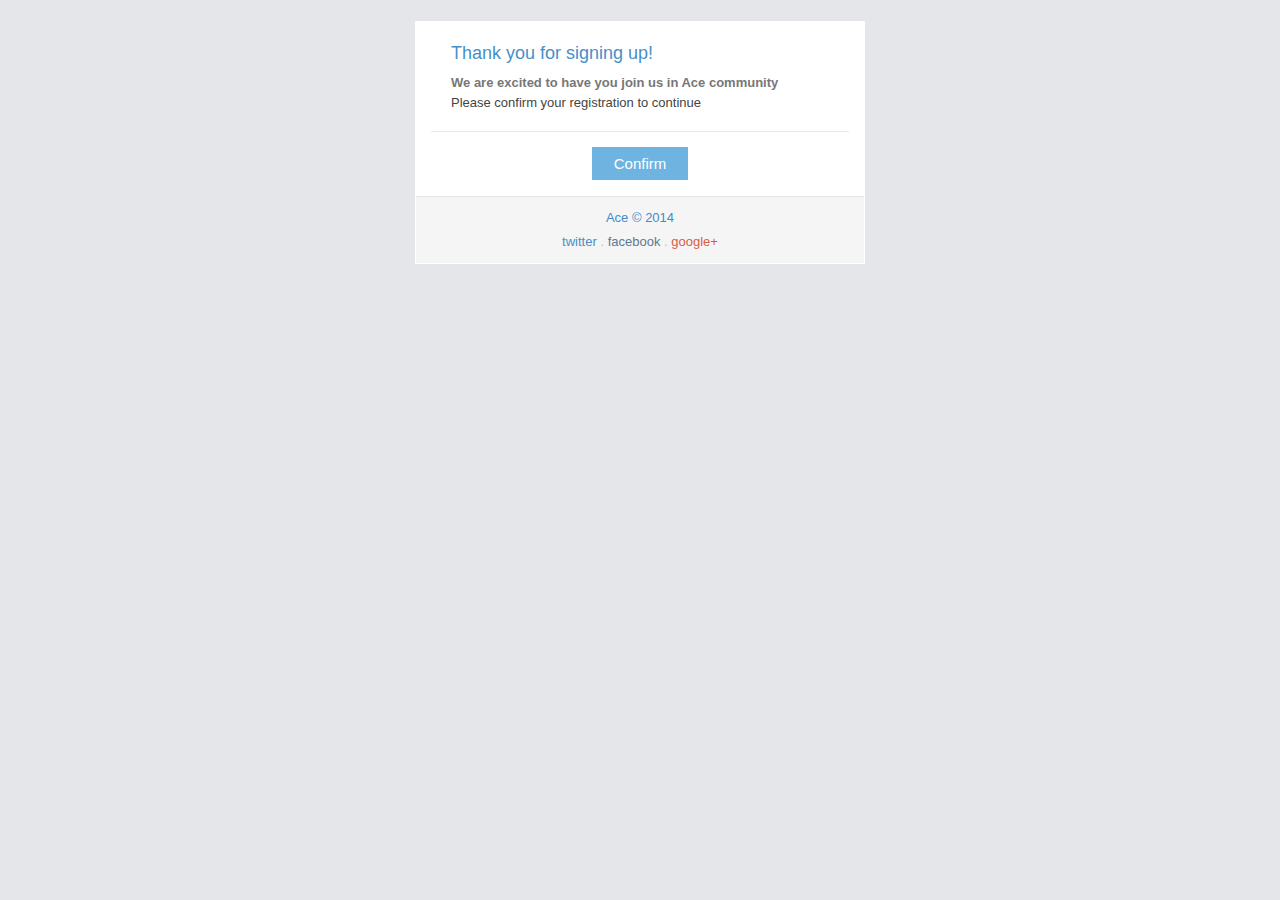
<file: src/main/webapp/ace/email-confirmation.html>
<!doctype html>
 <html xmlns="http://www.w3.org/1999/xhtml">
 <head>
  <meta http-equiv="Content-Type" content="text/html; charset=UTF-8" />
  <meta name="viewport" content="initial-scale=1.0" />
  <meta name="format-detection" content="telephone=no" />
  <title></title>
  <style type="text/css">
 	body {
		width: 100%;
		margin: 0;
		padding: 0;
		-webkit-font-smoothing: antialiased;
	}
	@media only screen and (max-width: 600px) {
		table[class="table-row"] {
			float: none !important;
			width: 98% !important;
			padding-left: 20px !important;
			padding-right: 20px !important;
		}
		table[class="table-row-fixed"] {
			float: none !important;
			width: 98% !important;
		}
		table[class="table-col"], table[class="table-col-border"] {
			float: none !important;
			width: 100% !important;
			padding-left: 0 !important;
			padding-right: 0 !important;
			table-layout: fixed;
		}
		td[class="table-col-td"] {
			width: 100% !important;
		}
		table[class="table-col-border"] + table[class="table-col-border"] {
			padding-top: 12px;
			margin-top: 12px;
			border-top: 1px solid #E8E8E8;
		}
		table[class="table-col"] + table[class="table-col"] {
			margin-top: 15px;
		}
		td[class="table-row-td"] {
			padding-left: 0 !important;
			padding-right: 0 !important;
		}
		table[class="navbar-row"] , td[class="navbar-row-td"] {
			width: 100% !important;
		}
		img {
			max-width: 100% !important;
			display: inline !important;
		}
		img[class="pull-right"] {
			float: right;
			margin-left: 11px;
            max-width: 125px !important;
			padding-bottom: 0 !important;
		}
		img[class="pull-left"] {
			float: left;
			margin-right: 11px;
			max-width: 125px !important;
			padding-bottom: 0 !important;
		}
		table[class="table-space"], table[class="header-row"] {
			float: none !important;
			width: 98% !important;
		}
		td[class="header-row-td"] {
			width: 100% !important;
		}
	}
	@media only screen and (max-width: 480px) {
		table[class="table-row"] {
			padding-left: 16px !important;
			padding-right: 16px !important;
		}
	}
	@media only screen and (max-width: 320px) {
		table[class="table-row"] {
			padding-left: 12px !important;
			padding-right: 12px !important;
		}
	}
	@media only screen and (max-width: 458px) {
		td[class="table-td-wrap"] {
			width: 100% !important;
		}
	}
  </style>
 </head>
 <body style="font-family: Arial, sans-serif; font-size:13px; color: #444444; min-height: 200px;" bgcolor="#E4E6E9" leftmargin="0" topmargin="0" marginheight="0" marginwidth="0">
 <table width="100%" height="100%" bgcolor="#E4E6E9" cellspacing="0" cellpadding="0" border="0">
 <tr><td width="100%" align="center" valign="top" bgcolor="#E4E6E9" style="background-color:#E4E6E9; min-height: 200px;">
<table><tr><td class="table-td-wrap" align="center" width="458"><table class="table-space" height="18" style="height: 18px; font-size: 0px; line-height: 0; width: 450px; background-color: #e4e6e9;" width="450" bgcolor="#E4E6E9" cellspacing="0" cellpadding="0" border="0"><tbody><tr><td class="table-space-td" valign="middle" height="18" style="height: 18px; width: 450px; background-color: #e4e6e9;" width="450" bgcolor="#E4E6E9" align="left">&nbsp;</td></tr></tbody></table>
<table class="table-space" height="8" style="height: 8px; font-size: 0px; line-height: 0; width: 450px; background-color: #ffffff;" width="450" bgcolor="#FFFFFF" cellspacing="0" cellpadding="0" border="0"><tbody><tr><td class="table-space-td" valign="middle" height="8" style="height: 8px; width: 450px; background-color: #ffffff;" width="450" bgcolor="#FFFFFF" align="left">&nbsp;</td></tr></tbody></table>

<table class="table-row" width="450" bgcolor="#FFFFFF" style="table-layout: fixed; background-color: #ffffff;" cellspacing="0" cellpadding="0" border="0"><tbody><tr><td class="table-row-td" style="font-family: Arial, sans-serif; line-height: 19px; color: #444444; font-size: 13px; font-weight: normal; padding-left: 36px; padding-right: 36px;" valign="top" align="left">
  <table class="table-col" align="left" width="378" cellspacing="0" cellpadding="0" border="0" style="table-layout: fixed;"><tbody><tr><td class="table-col-td" width="378" style="font-family: Arial, sans-serif; line-height: 19px; color: #444444; font-size: 13px; font-weight: normal; width: 378px;" valign="top" align="left">
    <table class="header-row" width="378" cellspacing="0" cellpadding="0" border="0" style="table-layout: fixed;"><tbody><tr><td class="header-row-td" width="378" style="font-family: Arial, sans-serif; font-weight: normal; line-height: 19px; color: #478fca; margin: 0px; font-size: 18px; padding-bottom: 10px; padding-top: 15px;" valign="top" align="left">Thank you for signing up!</td></tr></tbody></table>
    <div style="font-family: Arial, sans-serif; line-height: 20px; color: #444444; font-size: 13px;">
      <b style="color: #777777;">We are excited to have you join us in Ace community</b>
      <br>
      Please confirm your registration to continue
    </div>
  </td></tr></tbody></table>
</td></tr></tbody></table>
    
<table class="table-space" height="12" style="height: 12px; font-size: 0px; line-height: 0; width: 450px; background-color: #ffffff;" width="450" bgcolor="#FFFFFF" cellspacing="0" cellpadding="0" border="0"><tbody><tr><td class="table-space-td" valign="middle" height="12" style="height: 12px; width: 450px; background-color: #ffffff;" width="450" bgcolor="#FFFFFF" align="left">&nbsp;</td></tr></tbody></table>
<table class="table-space" height="12" style="height: 12px; font-size: 0px; line-height: 0; width: 450px; background-color: #ffffff;" width="450" bgcolor="#FFFFFF" cellspacing="0" cellpadding="0" border="0"><tbody><tr><td class="table-space-td" valign="middle" height="12" style="height: 12px; width: 450px; padding-left: 16px; padding-right: 16px; background-color: #ffffff;" width="450" bgcolor="#FFFFFF" align="center">&nbsp;<table bgcolor="#E8E8E8" height="0" width="100%" cellspacing="0" cellpadding="0" border="0"><tbody><tr><td bgcolor="#E8E8E8" height="1" width="100%" style="height: 1px; font-size:0;" valign="top" align="left">&nbsp;</td></tr></tbody></table></td></tr></tbody></table>
<table class="table-space" height="16" style="height: 16px; font-size: 0px; line-height: 0; width: 450px; background-color: #ffffff;" width="450" bgcolor="#FFFFFF" cellspacing="0" cellpadding="0" border="0"><tbody><tr><td class="table-space-td" valign="middle" height="16" style="height: 16px; width: 450px; background-color: #ffffff;" width="450" bgcolor="#FFFFFF" align="left">&nbsp;</td></tr></tbody></table>

<table class="table-row" width="450" bgcolor="#FFFFFF" style="table-layout: fixed; background-color: #ffffff;" cellspacing="0" cellpadding="0" border="0"><tbody><tr><td class="table-row-td" style="font-family: Arial, sans-serif; line-height: 19px; color: #444444; font-size: 13px; font-weight: normal; padding-left: 36px; padding-right: 36px;" valign="top" align="left">
  <table class="table-col" align="left" width="378" cellspacing="0" cellpadding="0" border="0" style="table-layout: fixed;"><tbody><tr><td class="table-col-td" width="378" style="font-family: Arial, sans-serif; line-height: 19px; color: #444444; font-size: 13px; font-weight: normal; width: 378px;" valign="top" align="left">
    <div style="font-family: Arial, sans-serif; line-height: 19px; color: #444444; font-size: 13px; text-align: center;">
      <a href="#" style="color: #ffffff; text-decoration: none; margin: 0px; text-align: center; vertical-align: baseline; border: 4px solid #6fb3e0; padding: 4px 9px; font-size: 15px; line-height: 21px; background-color: #6fb3e0;">&nbsp; Confirm &nbsp;</a>
    </div>
    <table class="table-space" height="16" style="height: 16px; font-size: 0px; line-height: 0; width: 378px; background-color: #ffffff;" width="378" bgcolor="#FFFFFF" cellspacing="0" cellpadding="0" border="0"><tbody><tr><td class="table-space-td" valign="middle" height="16" style="height: 16px; width: 378px; background-color: #ffffff;" width="378" bgcolor="#FFFFFF" align="left">&nbsp;</td></tr></tbody></table>
  </td></tr></tbody></table>
</td></tr></tbody></table>

<table class="table-space" height="6" style="height: 6px; font-size: 0px; line-height: 0; width: 450px; background-color: #ffffff;" width="450" bgcolor="#FFFFFF" cellspacing="0" cellpadding="0" border="0"><tbody><tr><td class="table-space-td" valign="middle" height="6" style="height: 6px; width: 450px; background-color: #ffffff;" width="450" bgcolor="#FFFFFF" align="left">&nbsp;</td></tr></tbody></table>

<table class="table-row-fixed" width="450" bgcolor="#FFFFFF" style="table-layout: fixed; background-color: #ffffff;" cellspacing="0" cellpadding="0" border="0"><tbody><tr><td class="table-row-fixed-td" style="font-family: Arial, sans-serif; line-height: 19px; color: #444444; font-size: 13px; font-weight: normal; padding-left: 1px; padding-right: 1px;" valign="top" align="left">
  <table class="table-col" align="left" width="448" cellspacing="0" cellpadding="0" border="0" style="table-layout: fixed;"><tbody><tr><td class="table-col-td" width="448" style="font-family: Arial, sans-serif; line-height: 19px; color: #444444; font-size: 13px; font-weight: normal;" valign="top" align="left">
    <table width="100%" cellspacing="0" cellpadding="0" border="0" style="table-layout: fixed;"><tbody><tr><td width="100%" align="center" bgcolor="#f5f5f5" style="font-family: Arial, sans-serif; line-height: 24px; color: #bbbbbb; font-size: 13px; font-weight: normal; text-align: center; padding: 9px; border-width: 1px 0px 0px; border-style: solid; border-color: #e3e3e3; background-color: #f5f5f5;" valign="top">
      <a href="#" style="color: #428bca; text-decoration: none; background-color: transparent;">Ace &copy; 2014</a>
      <br>
      <a href="#" style="color: #478fca; text-decoration: none; background-color: transparent;">twitter</a>
      .
      <a href="#" style="color: #5b7a91; text-decoration: none; background-color: transparent;">facebook</a>
      .
      <a href="#" style="color: #dd5a43; text-decoration: none; background-color: transparent;">google+</a>
    </td></tr></tbody></table>
  </td></tr></tbody></table>
</td></tr></tbody></table>
<table class="table-space" height="1" style="height: 1px; font-size: 0px; line-height: 0; width: 450px; background-color: #ffffff;" width="450" bgcolor="#FFFFFF" cellspacing="0" cellpadding="0" border="0"><tbody><tr><td class="table-space-td" valign="middle" height="1" style="height: 1px; width: 450px; background-color: #ffffff;" width="450" bgcolor="#FFFFFF" align="left">&nbsp;</td></tr></tbody></table>
<table class="table-space" height="36" style="height: 36px; font-size: 0px; line-height: 0; width: 450px; background-color: #e4e6e9;" width="450" bgcolor="#E4E6E9" cellspacing="0" cellpadding="0" border="0"><tbody><tr><td class="table-space-td" valign="middle" height="36" style="height: 36px; width: 450px; background-color: #e4e6e9;" width="450" bgcolor="#E4E6E9" align="left">&nbsp;</td></tr></tbody></table></td></tr></table>
</td></tr>
 </table>
 </body>
 </html>
</file>
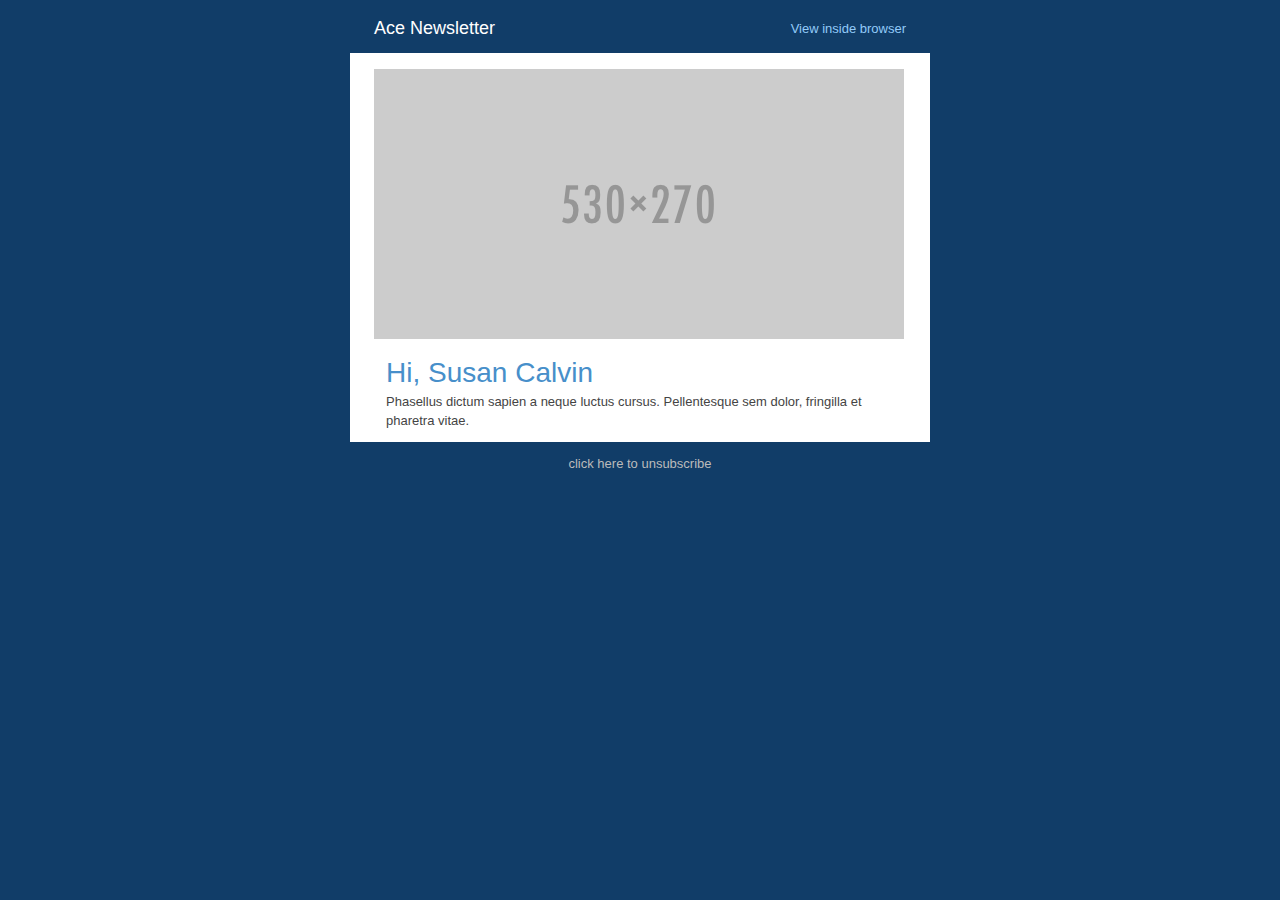
<file: src/main/webapp/ace/email-contrast.html>
<!doctype html>
 <html xmlns="http://www.w3.org/1999/xhtml">
 <head>
  <meta http-equiv="Content-Type" content="text/html; charset=UTF-8" />
  <meta name="viewport" content="initial-scale=1.0" />
  <meta name="format-detection" content="telephone=no" />
  <title></title>
  <style type="text/css">
 	body {
		width: 100%;
		margin: 0;
		padding: 0;
		-webkit-font-smoothing: antialiased;
	}
	@media only screen and (max-width: 600px) {
		table[class="table-row"] {
			float: none !important;
			width: 98% !important;
			padding-left: 20px !important;
			padding-right: 20px !important;
		}
		table[class="table-row-fixed"] {
			float: none !important;
			width: 98% !important;
		}
		table[class="table-col"], table[class="table-col-border"] {
			float: none !important;
			width: 100% !important;
			padding-left: 0 !important;
			padding-right: 0 !important;
			table-layout: fixed;
		}
		td[class="table-col-td"] {
			width: 100% !important;
		}
		table[class="table-col-border"] + table[class="table-col-border"] {
			padding-top: 12px;
			margin-top: 12px;
			border-top: 1px solid #E8E8E8;
		}
		table[class="table-col"] + table[class="table-col"] {
			margin-top: 15px;
		}
		td[class="table-row-td"] {
			padding-left: 0 !important;
			padding-right: 0 !important;
		}
		table[class="navbar-row"] , td[class="navbar-row-td"] {
			width: 100% !important;
		}
		img {
			max-width: 100% !important;
			display: inline !important;
		}
		img[class="pull-right"] {
			float: right;
			margin-left: 11px;
            max-width: 125px !important;
			padding-bottom: 0 !important;
		}
		img[class="pull-left"] {
			float: left;
			margin-right: 11px;
			max-width: 125px !important;
			padding-bottom: 0 !important;
		}
		table[class="table-space"], table[class="header-row"] {
			float: none !important;
			width: 98% !important;
		}
		td[class="header-row-td"] {
			width: 100% !important;
		}
	}
	@media only screen and (max-width: 480px) {
		table[class="table-row"] {
			padding-left: 16px !important;
			padding-right: 16px !important;
		}
	}
	@media only screen and (max-width: 320px) {
		table[class="table-row"] {
			padding-left: 12px !important;
			padding-right: 12px !important;
		}
	}
	@media only screen and (max-width: 600px) {
		td[class="table-td-wrap"] {
			width: 100% !important;
		}
	}
  </style>
 </head>
 <body style="font-family: Arial, sans-serif; font-size:13px; color: #444444; min-height: 200px;" bgcolor="#113D68" leftmargin="0" topmargin="0" marginheight="0" marginwidth="0">
 <table width="100%" height="100%" bgcolor="#113D68" cellspacing="0" cellpadding="0" border="0">
 <tr><td width="100%" align="center" valign="top" bgcolor="#113D68" style="background-color:#113D68; min-height: 200px;">
<table><tr><td class="table-td-wrap" align="center" width="600"><table class="table-row" style="table-layout: auto; padding-right: 24px; padding-left: 24px; width: 580px; background-color: transparent;" bgcolor="transparent" width="580" cellspacing="0" cellpadding="0" border="0"><tbody><tr height="50px" style="font-family: Arial, sans-serif; line-height: 19px; color: #444444; font-size: 13px; height: 50px; background-color: transparent;">
   <td class="table-row-td" style="height: 50px; padding-right: 16px; font-family: Arial, sans-serif; line-height: 19px; color: #444444; font-size: 13px; font-weight: normal; vertical-align: middle;" valign="middle" align="left">
     <a href="#" style="color: #ffffff; text-decoration: none; padding: 0px; font-size: 18px; line-height: 20px; height: 50px; background-color: transparent;">
	  Ace Newsletter
	 </a>
   </td>
 
   <td class="table-row-td" style="height: 50px; font-family: Arial, sans-serif; line-height: 19px; color: #444444; font-size: 13px; font-weight: normal; text-align: right; vertical-align: middle;" align="right" valign="middle">
     <a href="#" style="color: #93cbf9; text-decoration: none; background-color: transparent;">
	   View inside browser
	 </a>
   </td>
</tr></tbody></table>


<table class="table-space" height="16" style="height: 16px; font-size: 0px; line-height: 0; width: 580px; background-color: #ffffff;" width="580" bgcolor="#FFFFFF" cellspacing="0" cellpadding="0" border="0"><tbody><tr><td class="table-space-td" valign="middle" height="16" style="height: 16px; width: 580px; background-color: #ffffff;" width="580" bgcolor="#FFFFFF" align="left">&nbsp;</td></tr></tbody></table>

<table class="table-row" width="580" bgcolor="#FFFFFF" style="table-layout: fixed; background-color: #ffffff;" cellspacing="0" cellpadding="0" border="0"><tbody><tr><td class="table-row-td" style="font-family: Arial, sans-serif; line-height: 19px; color: #444444; font-size: 13px; font-weight: normal; padding-left: 24px; padding-right: 24px;" valign="top" align="left">
 <table class="table-col" align="left" width="532" cellspacing="0" cellpadding="0" border="0" style="table-layout: fixed;"><tbody><tr><td class="table-col-td" width="532" style="font-family: Arial, sans-serif; line-height: 19px; color: #444444; font-size: 13px; font-weight: normal;" valign="top" align="left">	
	<div style="font-family: Arial, sans-serif; line-height: 19px; color: #444444; font-size: 13px; text-align: center;">
		<img src="assets/images/placeholder/530x270.png" style="border: 0px none #444444; vertical-align: middle; display: block; padding-bottom: 9px;" hspace="0" vspace="0" border="0">
	</div>
 </td></tr></tbody></table>
</td></tr></tbody></table>

<table class="table-row" width="580" bgcolor="#FFFFFF" style="table-layout: fixed; background-color: #ffffff;" cellspacing="0" cellpadding="0" border="0"><tbody><tr><td class="table-row-td" style="font-family: Arial, sans-serif; line-height: 19px; color: #444444; font-size: 13px; font-weight: normal; padding-left: 36px; padding-right: 36px;" valign="top" align="left">
   <table class="table-col" align="left" width="508" cellspacing="0" cellpadding="0" border="0" style="table-layout: fixed;"><tbody><tr><td class="table-col-td" width="508" style="font-family: Arial, sans-serif; line-height: 19px; color: #444444; font-size: 13px; font-weight: normal;" valign="top" align="left">
	 <table class="header-row" width="508" cellspacing="0" cellpadding="0" border="0" style="table-layout: fixed;"><tbody><tr><td class="header-row-td" width="508" style="font-size: 28px; margin: 0px; font-family: Arial, sans-serif; font-weight: normal; line-height: 19px; color: #478fca; padding-bottom: 10px; padding-top: 15px;" valign="top" align="left">Hi, Susan Calvin</td></tr></tbody></table>
	 <div style="font-family: Arial, sans-serif; line-height: 19px; color: #444444; font-size: 13px;">Phasellus dictum sapien a neque luctus cursus. Pellentesque sem dolor, fringilla et pharetra vitae.</div>
   </td></tr></tbody></table>
</td></tr></tbody></table>
<table class="table-space" height="12" style="height: 12px; font-size: 0px; line-height: 0; width: 580px; background-color: #ffffff;" width="580" bgcolor="#FFFFFF" cellspacing="0" cellpadding="0" border="0"><tbody><tr><td class="table-space-td" valign="middle" height="12" style="height: 12px; width: 580px; background-color: #ffffff;" width="580" bgcolor="#FFFFFF" align="left">&nbsp;</td></tr></tbody></table>


<table class="table-space" height="12" style="height: 12px; font-size: 0px; line-height: 0; width: 580px; background-color: #113d68;" width="580" bgcolor="#113D68" cellspacing="0" cellpadding="0" border="0"><tbody><tr><td class="table-space-td" valign="middle" height="12" style="height: 12px; width: 580px; background-color: #113d68;" width="580" bgcolor="#113D68" align="left">&nbsp;</td></tr></tbody></table>
<table class="table-row" width="580" bgcolor="transparent" style="table-layout: fixed; background-color: transparent;" cellspacing="0" cellpadding="0" border="0"><tbody><tr><td class="table-row-td" height="45px" bgcolor="transparent" style="font-family: Arial, sans-serif; line-height: 19px; color: #444444; font-size: 13px; font-weight: normal; height: 45px; padding-left: 24px; padding-right: 24px; background-color: transparent;" valign="top" align="left">
 <table class="table-col" align="left" width="532" cellspacing="0" cellpadding="0" border="0" style="table-layout: fixed;"><tbody><tr><td class="table-col-td" width="532" align="center" style="font-family: Arial, sans-serif; line-height: 19px; color: #444444; font-size: 13px; font-weight: normal; text-align: center;" valign="top">
  <span style="font-family: Arial, sans-serif; line-height: 19px; color: #bbbbbb; font-size: 13px;">click here to unsubscribe</span>
  </td></tr></tbody></table>
</td></tr></tbody></table>
</td></tr></table>
</td></tr>
 </table>
 </body>
 </html>
</file>
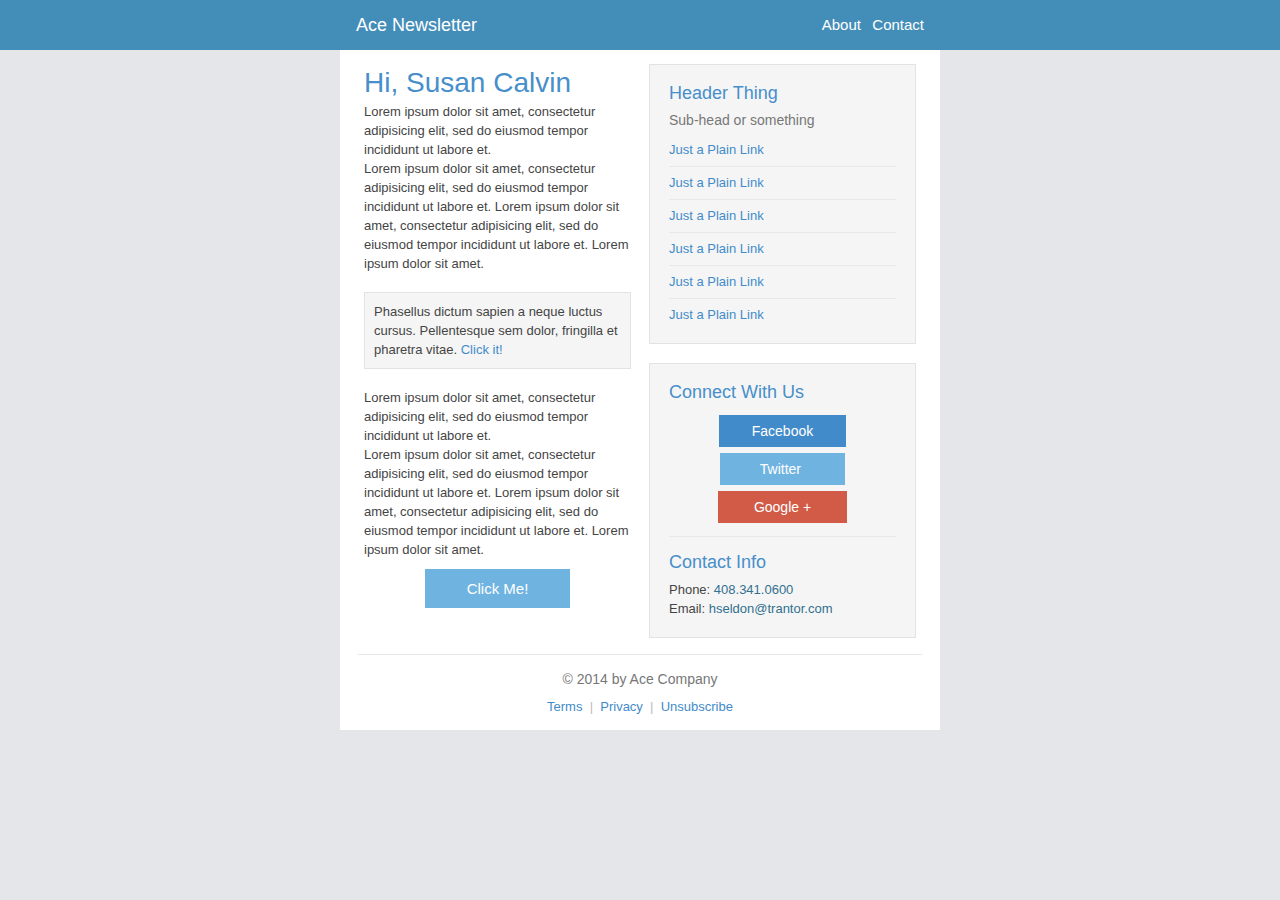
<file: src/main/webapp/ace/email-navbar.html>
<!doctype html>
 <html xmlns="http://www.w3.org/1999/xhtml">
 <head>
  <meta http-equiv="Content-Type" content="text/html; charset=UTF-8" />
  <meta name="viewport" content="initial-scale=1.0" />
  <meta name="format-detection" content="telephone=no" />
  <title></title>
  <style type="text/css">
 	body {
		width: 100%;
		margin: 0;
		padding: 0;
		-webkit-font-smoothing: antialiased;
	}
	@media only screen and (max-width: 600px) {
		table[class="table-row"] {
			float: none !important;
			width: 98% !important;
			padding-left: 20px !important;
			padding-right: 20px !important;
		}
		table[class="table-row-fixed"] {
			float: none !important;
			width: 98% !important;
		}
		table[class="table-col"], table[class="table-col-border"] {
			float: none !important;
			width: 100% !important;
			padding-left: 0 !important;
			padding-right: 0 !important;
			table-layout: fixed;
		}
		td[class="table-col-td"] {
			width: 100% !important;
		}
		table[class="table-col-border"] + table[class="table-col-border"] {
			padding-top: 12px;
			margin-top: 12px;
			border-top: 1px solid #E8E8E8;
		}
		table[class="table-col"] + table[class="table-col"] {
			margin-top: 15px;
		}
		td[class="table-row-td"] {
			padding-left: 0 !important;
			padding-right: 0 !important;
		}
		table[class="navbar-row"] , td[class="navbar-row-td"] {
			width: 100% !important;
		}
		img {
			max-width: 100% !important;
			display: inline !important;
		}
		img[class="pull-right"] {
			float: right;
			margin-left: 11px;
            max-width: 125px !important;
			padding-bottom: 0 !important;
		}
		img[class="pull-left"] {
			float: left;
			margin-right: 11px;
			max-width: 125px !important;
			padding-bottom: 0 !important;
		}
		table[class="table-space"], table[class="header-row"] {
			float: none !important;
			width: 98% !important;
		}
		td[class="header-row-td"] {
			width: 100% !important;
		}
	}
	@media only screen and (max-width: 480px) {
		table[class="table-row"] {
			padding-left: 16px !important;
			padding-right: 16px !important;
		}
	}
	@media only screen and (max-width: 320px) {
		table[class="table-row"] {
			padding-left: 12px !important;
			padding-right: 12px !important;
		}
	}
	@media only screen and (max-width: 608px) {
		td[class="table-td-wrap"] {
			width: 100% !important;
		}
	}
  </style>
 </head>
 <body style="font-family: Arial, sans-serif; font-size:13px; color: #444444; min-height: 200px;" bgcolor="#E4E6E9" leftmargin="0" topmargin="0" marginheight="0" marginwidth="0">
 <table width="100%" height="100%" bgcolor="#E4E6E9" cellspacing="0" cellpadding="0" border="0">
 <tr><td width="100%" align="center" valign="top" bgcolor="#E4E6E9" style="background-color:#E4E6E9; min-height: 200px;">
<table style="table-layout: auto; width: 100%; background-color: #438eb9;" width="100%" bgcolor="#438eb9" cellspacing="0" cellpadding="0" border="0"><tbody><tr><td width="100%" align="center" style="width: 100%; background-color: #438eb9;" bgcolor="#438eb9" valign="top"><table class="table-row-fixed" height="50" width="600" cellspacing="0" cellpadding="0" border="0" style="table-layout: fixed;"><tbody><tr><td class="navbar-row-td" valign="middle" height="50" width="600" data-skipstyle="true" align="left">
 <table class="table-row" style="table-layout: auto; padding-right: 16px; padding-left: 16px; width: 600px;" width="600" cellspacing="0" cellpadding="0" border="0"><tbody><tr style="font-family: Arial, sans-serif; line-height: 19px; color: #444444; font-size: 13px;">
   <td class="table-row-td" style="padding-right: 16px; font-family: Arial, sans-serif; line-height: 19px; color: #444444; font-size: 13px; font-weight: normal; vertical-align: middle;" valign="middle" align="left">
     <a href="#" style="color: #ffffff; text-decoration: none; padding: 10px 0px; font-size: 18px; line-height: 20px; height: auto; background-color: transparent;">
	  Ace Newsletter
	 </a>
   </td>
 
   <td class="table-row-td" align="right" valign="middle" style="font-family: Arial, sans-serif; line-height: 19px; color: #444444; font-size: 13px; font-weight: normal; text-align: right; vertical-align: middle;">
     <a href="#" style="color: #ffffff; text-decoration: none; font-size: 15px; background-color: transparent;">
	   About
	 </a>
	 &nbsp;
	 <a href="#" style="color: #ffffff; text-decoration: none; font-size: 15px; background-color: transparent;">
	   Contact
	 </a>
   </td>
 </tr></tbody></table>
</td></tr></tbody></table></td></tr></tbody></table>


<table class="table-space" height="8" style="height: 8px; font-size: 0px; line-height: 0; width: 600px; background-color: #ffffff;" width="600" bgcolor="#FFFFFF" cellspacing="0" cellpadding="0" border="0"><tbody><tr><td class="table-space-td" valign="middle" height="8" style="height: 8px; width: 600px; background-color: #ffffff;" width="600" bgcolor="#FFFFFF" align="left">&nbsp;</td></tr></tbody></table>

<table class="table-row-fixed" width="600" bgcolor="#FFFFFF" style="table-layout: fixed; background-color: #ffffff;" cellspacing="0" cellpadding="0" border="0"><tbody><tr><td class="table-row-fixed-td" style="font-family: Arial, sans-serif; line-height: 19px; color: #444444; font-size: 13px; font-weight: normal; padding-left: 24px; padding-right: 24px;" valign="top" align="left">
   <table class="table-col" align="left" width="285" style="padding-right: 18px; table-layout: fixed;" cellspacing="0" cellpadding="0" border="0"><tbody><tr><td class="table-col-td" width="267" style="font-family: Arial, sans-serif; line-height: 19px; color: #444444; font-size: 13px; font-weight: normal;" valign="top" align="left">
	 <table class="header-row" width="267" cellspacing="0" cellpadding="0" border="0" style="table-layout: fixed;"><tbody><tr><td class="header-row-td" width="267" style="font-size: 28px; margin: 0px; font-family: Arial, sans-serif; font-weight: normal; line-height: 19px; color: #478fca; padding-bottom: 10px; padding-top: 15px;" valign="top" align="left">Hi, Susan Calvin</td></tr></tbody></table>
	 <p style="margin: 0px; font-family: Arial, sans-serif; line-height: 19px; color: #444444; font-size: 13px;">
		Lorem ipsum dolor sit amet, consectetur adipisicing elit, sed do eiusmod tempor incididunt ut labore et.
	 </p>
	 <p style="margin: 0px; font-family: Arial, sans-serif; line-height: 19px; color: #444444; font-size: 13px;">
		Lorem ipsum dolor sit amet, consectetur adipisicing elit, sed do eiusmod tempor incididunt ut labore et. Lorem ipsum dolor sit amet, consectetur adipisicing elit, sed do eiusmod tempor incididunt ut labore et. Lorem ipsum dolor sit amet.
	 </p>
     <br>
	 <table width="100%" cellspacing="0" cellpadding="0" border="0" style="table-layout: fixed;"><tbody><tr><td width="100%" bgcolor="#f5f5f5" style="font-family: Arial, sans-serif; line-height: 19px; color: #444444; font-size: 13px; font-weight: normal; padding: 9px; border: 1px solid #e3e3e3; background-color: #f5f5f5;" valign="top" align="left">
		Phasellus dictum sapien a neque luctus cursus. Pellentesque sem dolor, fringilla et pharetra vitae.
		<a href="#" style="color: #428bca; text-decoration: none; background-color: transparent;">Click it!</a>
	 </td></tr></tbody></table>
	 <br>
	 
	 <p style="margin: 0px; font-family: Arial, sans-serif; line-height: 19px; color: #444444; font-size: 13px;">
		Lorem ipsum dolor sit amet, consectetur adipisicing elit, sed do eiusmod tempor incididunt ut labore et.
	 </p>
	 <p style="margin: 0px; font-family: Arial, sans-serif; line-height: 19px; color: #444444; font-size: 13px;">
		Lorem ipsum dolor sit amet, consectetur adipisicing elit, sed do eiusmod tempor incididunt ut labore et. Lorem ipsum dolor sit amet, consectetur adipisicing elit, sed do eiusmod tempor incididunt ut labore et. Lorem ipsum dolor sit amet.
	 </p>
	 
	 <br>
	 <div style="font-family: Arial, sans-serif; line-height: 19px; color: #444444; font-size: 13px; text-align: center;">
		<a href="#" style="color: #ffffff; text-decoration: none; margin: 0px; text-align: center; vertical-align: baseline; border: 5px solid #6fb3e0; padding: 6px 12px; font-size: 15px; line-height: 21px; width: 100%; background-color: #6fb3e0;"> &nbsp; &nbsp; &nbsp; Click Me! &nbsp; &nbsp; &nbsp; </a>
	 </div>
   </td></tr></tbody></table>
   <table class="table-col" align="left" width="267" cellspacing="0" cellpadding="0" border="0" style="table-layout: fixed;"><tbody><tr><td class="table-col-td" width="267" style="font-family: Arial, sans-serif; line-height: 19px; color: #444444; font-size: 13px; font-weight: normal;" valign="top" align="left">
    <table class="table-space" height="6" style="height: 6px; font-size: 0px; line-height: 0; width: 267px; background-color: #ffffff;" width="267" bgcolor="#FFFFFF" cellspacing="0" cellpadding="0" border="0"><tbody><tr><td class="table-space-td" valign="middle" height="6" style="height: 6px; width: 267px; background-color: #ffffff;" width="267" bgcolor="#FFFFFF" align="left">&nbsp;</td></tr></tbody></table>
	<table width="100%" cellspacing="0" cellpadding="0" border="0" style="table-layout: fixed;"><tbody><tr><td width="100%" bgcolor="#f5f5f5" style="font-family: Arial, sans-serif; line-height: 19px; color: #444444; font-size: 13px; font-weight: normal; padding: 19px; border: 1px solid #e3e3e3; background-color: #f5f5f5;" valign="top" align="left">
		<table class="header-row" width="100%" cellspacing="0" cellpadding="0" border="0" style="table-layout: fixed;"><tbody><tr><td class="header-row-td" width="100%" style="font-family: Arial, sans-serif; font-weight: normal; line-height: 19px; color: #478fca; margin: 0px; font-size: 18px; padding-bottom: 8px; padding-top: 0px;" valign="top" align="left">Header Thing</td></tr></tbody></table>
		<span style="font-family: Arial, sans-serif; line-height: 19px; color: #777777; font-size: 14px;">Sub-head or something</span>
		
		<table class="table-space" height="10" style="height: 10px; font-size: 0px; line-height: 0; width: 100px; background-color: transparent;" width="100" bgcolor="transparent" cellspacing="0" cellpadding="0" border="0"><tbody><tr><td class="table-space-td" valign="middle" height="10" style="height: 10px; width: 100px; background-color: transparent;" width="100" bgcolor="transparent" align="left">&nbsp;</td></tr></tbody></table>
		<a href="#" style="color: #428bca; text-decoration: none; background-color: transparent;">Just a Plain Link</a>
		<hr data-skipstyle="true" style="border-width: 0px; height: 1px; background-color: #e8e8e8;">
		<a href="#" style="color: #428bca; text-decoration: none; background-color: transparent;">Just a Plain Link</a>
		<hr data-skipstyle="true" style="border-width: 0px; height: 1px; background-color: #e8e8e8;">
		<a href="#" style="color: #428bca; text-decoration: none; background-color: transparent;">Just a Plain Link</a>
		<hr data-skipstyle="true" style="border-width: 0px; height: 1px; background-color: #e8e8e8;">
		<a href="#" style="color: #428bca; text-decoration: none; background-color: transparent;">Just a Plain Link</a>
		<hr data-skipstyle="true" style="border-width: 0px; height: 1px; background-color: #e8e8e8;">
		<a href="#" style="color: #428bca; text-decoration: none; background-color: transparent;">Just a Plain Link</a>
		<hr data-skipstyle="true" style="border-width: 0px; height: 1px; background-color: #e8e8e8;">
		<a href="#" style="color: #428bca; text-decoration: none; background-color: transparent;">Just a Plain Link</a>
	</td></tr></tbody></table>
	<br>
	<table width="100%" cellspacing="0" cellpadding="0" border="0" style="table-layout: fixed;"><tbody><tr><td width="100%" bgcolor="#f5f5f5" style="font-family: Arial, sans-serif; line-height: 19px; color: #444444; font-size: 13px; font-weight: normal; padding: 19px; border: 1px solid #e3e3e3; background-color: #f5f5f5;" valign="top" align="left">
		<table class="header-row" width="100%" cellspacing="0" cellpadding="0" border="0" style="table-layout: fixed;"><tbody><tr><td class="header-row-td" width="100%" style="font-family: Arial, sans-serif; font-weight: normal; line-height: 19px; color: #478fca; margin: 0px; font-size: 18px; padding-bottom: 8px; padding-top: 0px;" valign="top" align="left">Connect With Us</td></tr></tbody></table>
		
		<table class="table-space" height="12" style="height: 12px; font-size: 0px; line-height: 0; width: 100px; background-color: transparent;" width="100" bgcolor="transparent" cellspacing="0" cellpadding="0" border="0"><tbody><tr><td class="table-space-td" valign="middle" height="12" style="height: 12px; width: 100px; background-color: transparent;" width="100" bgcolor="transparent" align="left">&nbsp;</td></tr></tbody></table>
		<div style="font-family: Arial, sans-serif; line-height: 19px; color: #444444; font-size: 13px; text-align: center;">
			<a href="#" style="color: #ffffff; text-decoration: none; margin: 0px; text-align: center; vertical-align: baseline; border: 4px solid #428bca; padding: 4px 9px; font-size: 14px; line-height: 19px; background-color: #428bca;"> &nbsp;&nbsp; &nbsp; Facebook &nbsp; &nbsp;&nbsp; </a>
			<br>
			<br>
			<a href="#" style="color: #ffffff; text-decoration: none; margin: 0px; text-align: center; vertical-align: baseline; border: 4px solid #6fb3e0; padding: 4px 9px; font-size: 14px; line-height: 19px; background-color: #6fb3e0;"> &nbsp;&nbsp; &nbsp; &nbsp; Twitter &nbsp; &nbsp; &nbsp; &nbsp; </a>
			<br>
			<br>
			<a href="#" style="color: #ffffff; text-decoration: none; margin: 0px; text-align: center; vertical-align: baseline; border: 4px solid #d15b47; padding: 4px 9px; font-size: 14px; line-height: 19px; background-color: #d15b47;"> &nbsp; &nbsp; &nbsp; Google + &nbsp; &nbsp; &nbsp; </a>
		</div>
		<table class="table-space" height="12" style="height: 12px; font-size: 0px; line-height: 0; width: 100px; background-color: transparent;" width="100" bgcolor="transparent" cellspacing="0" cellpadding="0" border="0"><tbody><tr><td class="table-space-td" valign="middle" height="12" style="height: 12px; width: 100px; background-color: transparent;" width="100" bgcolor="transparent" align="left">&nbsp;</td></tr></tbody></table>
        <hr data-skipstyle="true" style="border-width: 0px; height: 1px; background-color: #e8e8e8;">

		<table class="header-row" width="100%" cellspacing="0" cellpadding="0" border="0" style="table-layout: fixed;"><tbody><tr><td class="header-row-td" width="100%" style="font-family: Arial, sans-serif; font-weight: normal; line-height: 19px; color: #478fca; margin: 0px; font-size: 18px; padding-bottom: 8px; padding-top: 10px;" valign="top" align="left">Contact Info</td></tr></tbody></table>
		Phone: <span style="font-family: Arial, sans-serif; line-height: 19px; color: #31708f; font-size: 13px;">408.341.0600</span>
		<br>
		Email: <span style="font-family: Arial, sans-serif; line-height: 19px; color: #31708f; font-size: 13px;">hseldon@trantor.com</span>
	</td></tr></tbody></table>
   </td></tr></tbody></table>
</td></tr></tbody></table>

<table class="table-space" height="32" style="height: 32px; font-size: 0px; line-height: 0; width: 600px; background-color: #ffffff;" width="600" bgcolor="#FFFFFF" cellspacing="0" cellpadding="0" border="0"><tbody><tr><td class="table-space-td" valign="middle" height="32" style="height: 32px; width: 600px; padding-left: 18px; padding-right: 18px; background-color: #ffffff;" width="600" bgcolor="#FFFFFF" align="center">&nbsp;<table bgcolor="#E8E8E8" height="0" width="100%" cellspacing="0" cellpadding="0" border="0"><tbody><tr><td bgcolor="#E8E8E8" height="1" width="100%" style="height: 1px; font-size:0;" valign="top" align="left">&nbsp;</td></tr></tbody></table></td></tr></tbody></table>

<table class="table-row" width="600" bgcolor="#FFFFFF" style="table-layout: fixed; background-color: #ffffff;" cellspacing="0" cellpadding="0" border="0"><tbody><tr><td class="table-row-td" style="font-family: Arial, sans-serif; line-height: 19px; color: #444444; font-size: 13px; font-weight: normal; padding-left: 36px; padding-right: 36px;" valign="top" align="left">
 <table class="table-col" align="left" width="528" cellspacing="0" cellpadding="0" border="0" style="table-layout: fixed;"><tbody><tr><td class="table-col-td" width="528" style="font-family: Arial, sans-serif; line-height: 19px; color: #444444; font-size: 13px; font-weight: normal;" valign="top" align="left">
	 <div style="font-family: Arial, sans-serif; line-height: 19px; color: #777777; font-size: 14px; text-align: center;">&copy; 2014 by Ace Company</div>
	 <table class="table-space" height="8" style="height: 8px; font-size: 0px; line-height: 0; width: 528px; background-color: #ffffff;" width="528" bgcolor="#FFFFFF" cellspacing="0" cellpadding="0" border="0"><tbody><tr><td class="table-space-td" valign="middle" height="8" style="height: 8px; width: 528px; background-color: #ffffff;" width="528" bgcolor="#FFFFFF" align="left">&nbsp;</td></tr></tbody></table>
	 <div style="font-family: Arial, sans-serif; line-height: 19px; color: #bbbbbb; font-size: 13px; text-align: center;">
		<a href="#" style="color: #428bca; text-decoration: none; background-color: transparent;">Terms</a>
		&nbsp;|&nbsp;
		<a href="#" style="color: #428bca; text-decoration: none; background-color: transparent;">Privacy</a>
		&nbsp;|&nbsp;
		<a href="#" style="color: #428bca; text-decoration: none; background-color: transparent;">Unsubscribe</a>
	 </div>
 </td></tr></tbody></table>
</td></tr></tbody></table>
<table class="table-space" height="14" style="height: 14px; font-size: 0px; line-height: 0; width: 600px; background-color: #ffffff;" width="600" bgcolor="#FFFFFF" cellspacing="0" cellpadding="0" border="0"><tbody><tr><td class="table-space-td" valign="middle" height="14" style="height: 14px; width: 600px; background-color: #ffffff;" width="600" bgcolor="#FFFFFF" align="left">&nbsp;</td></tr></tbody></table>
</td></tr>
 </table>
 </body>
 </html>
</file>
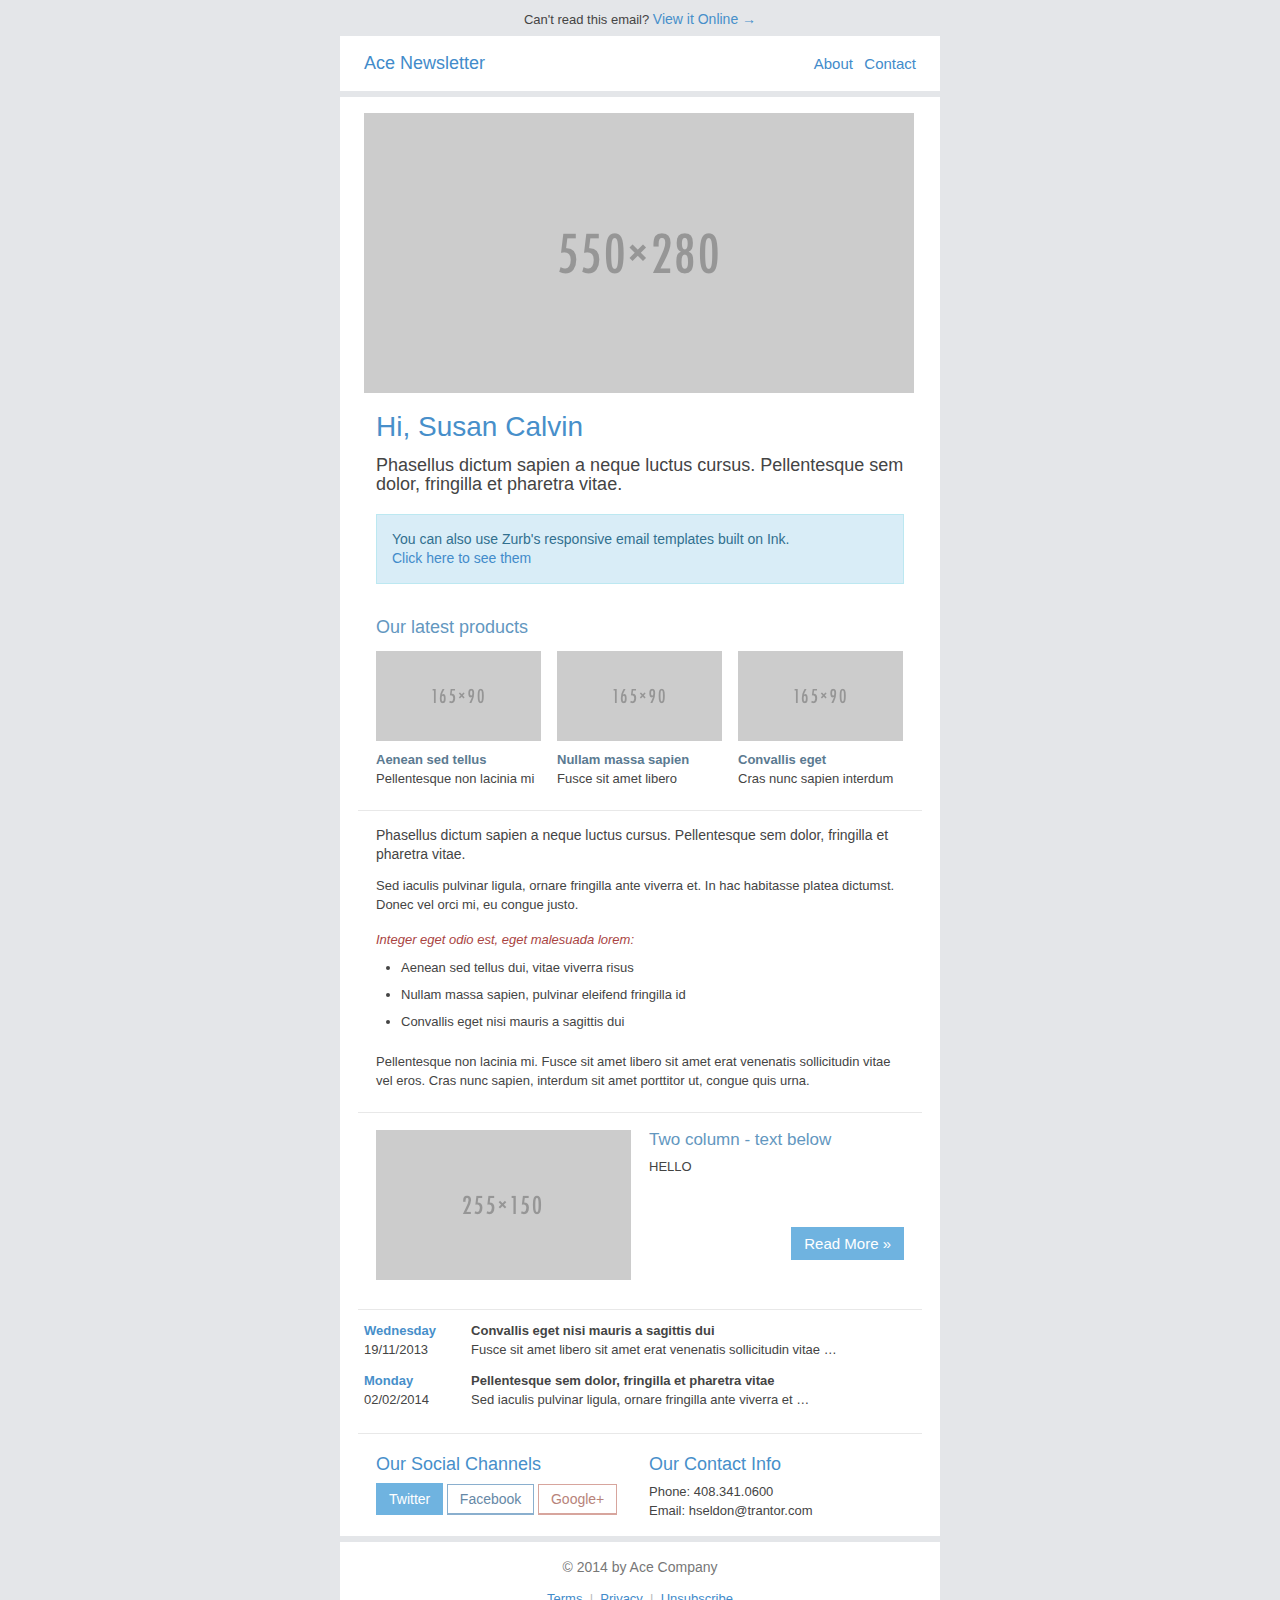
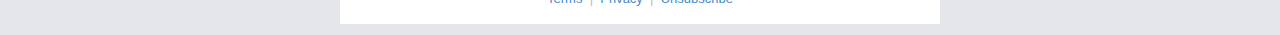
<file: src/main/webapp/ace/email-newsletter.html>
<!doctype html>
 <html xmlns="http://www.w3.org/1999/xhtml">
 <head>
  <meta http-equiv="Content-Type" content="text/html; charset=UTF-8" />
  <meta name="viewport" content="initial-scale=1.0" />
  <meta name="format-detection" content="telephone=no" />
  <title></title>
  <style type="text/css">
 	body {
		width: 100%;
		margin: 0;
		padding: 0;
		-webkit-font-smoothing: antialiased;
	}
	@media only screen and (max-width: 600px) {
		table[class="table-row"] {
			float: none !important;
			width: 98% !important;
			padding-left: 20px !important;
			padding-right: 20px !important;
		}
		table[class="table-row-fixed"] {
			float: none !important;
			width: 98% !important;
		}
		table[class="table-col"], table[class="table-col-border"] {
			float: none !important;
			width: 100% !important;
			padding-left: 0 !important;
			padding-right: 0 !important;
			table-layout: fixed;
		}
		td[class="table-col-td"] {
			width: 100% !important;
		}
		table[class="table-col-border"] + table[class="table-col-border"] {
			padding-top: 12px;
			margin-top: 12px;
			border-top: 1px solid #E8E8E8;
		}
		table[class="table-col"] + table[class="table-col"] {
			margin-top: 15px;
		}
		td[class="table-row-td"] {
			padding-left: 0 !important;
			padding-right: 0 !important;
		}
		table[class="navbar-row"] , td[class="navbar-row-td"] {
			width: 100% !important;
		}
		img {
			max-width: 100% !important;
			display: inline !important;
		}
		img[class="pull-right"] {
			float: right;
			margin-left: 11px;
            max-width: 125px !important;
			padding-bottom: 0 !important;
		}
		img[class="pull-left"] {
			float: left;
			margin-right: 11px;
			max-width: 125px !important;
			padding-bottom: 0 !important;
		}
		table[class="table-space"], table[class="header-row"] {
			float: none !important;
			width: 98% !important;
		}
		td[class="header-row-td"] {
			width: 100% !important;
		}
	}
	@media only screen and (max-width: 480px) {
		table[class="table-row"] {
			padding-left: 16px !important;
			padding-right: 16px !important;
		}
	}
	@media only screen and (max-width: 320px) {
		table[class="table-row"] {
			padding-left: 12px !important;
			padding-right: 12px !important;
		}
	}
	@media only screen and (max-width: 608px) {
		td[class="table-td-wrap"] {
			width: 100% !important;
		}
	}
  </style>
 </head>
 <body style="font-family: Arial, sans-serif; font-size:13px; color: #444444; min-height: 200px;" bgcolor="#E4E6E9" leftmargin="0" topmargin="0" marginheight="0" marginwidth="0">
 <table width="100%" height="100%" bgcolor="#E4E6E9" cellspacing="0" cellpadding="0" border="0">
 <tr><td width="100%" align="center" valign="top" bgcolor="#E4E6E9" style="background-color:#E4E6E9; min-height: 200px;">
<table><tr><td class="table-td-wrap" align="center" width="608"><div style="font-family: Arial, sans-serif; line-height: 32px; color: #444444; font-size: 13px;">
  Can't read this email?
  <a href="#" style="color: #478fca; text-decoration: none; font-size: 14px; background-color: transparent;">
     View it Online &rarr;
  </a>
</div>

<table class="table-row" style="table-layout: auto; padding-right: 24px; padding-left: 24px; width: 600px; background-color: #ffffff;" bgcolor="#FFFFFF" width="600" cellspacing="0" cellpadding="0" border="0"><tbody><tr height="55px" style="font-family: Arial, sans-serif; line-height: 19px; color: #444444; font-size: 13px; height: 55px;">
   <td class="table-row-td" style="height: 55px; padding-right: 16px; font-family: Arial, sans-serif; line-height: 19px; color: #444444; font-size: 13px; font-weight: normal; vertical-align: middle;" valign="middle" align="left">
     <a href="#" style="color: #428bca; text-decoration: none; padding: 0px; font-size: 18px; line-height: 20px; height: 50px; background-color: transparent;">
	  Ace Newsletter
	 </a>
   </td>
 
   <td class="table-row-td" style="height: 55px; font-family: Arial, sans-serif; line-height: 19px; color: #444444; font-size: 13px; font-weight: normal; text-align: right; vertical-align: middle;" align="right" valign="middle">
     <a href="#" style="color: #428bca; text-decoration: none; font-size: 15px; background-color: transparent;">
	   About
	 </a>
	 &nbsp;
	 <a href="#" style="color: #428bca; text-decoration: none; font-size: 15px; background-color: transparent;">
	   Contact
	 </a>
   </td>
</tr></tbody></table>


<table class="table-space" height="6" style="height: 6px; font-size: 0px; line-height: 0; width: 600px; background-color: #e4e6e9;" width="600" bgcolor="#E4E6E9" cellspacing="0" cellpadding="0" border="0"><tbody><tr><td class="table-space-td" valign="middle" height="6" style="height: 6px; width: 600px; background-color: #e4e6e9;" width="600" bgcolor="#E4E6E9" align="left">&nbsp;</td></tr></tbody></table>
<table class="table-space" height="16" style="height: 16px; font-size: 0px; line-height: 0; width: 600px; background-color: #ffffff;" width="600" bgcolor="#FFFFFF" cellspacing="0" cellpadding="0" border="0"><tbody><tr><td class="table-space-td" valign="middle" height="16" style="height: 16px; width: 600px; background-color: #ffffff;" width="600" bgcolor="#FFFFFF" align="left">&nbsp;</td></tr></tbody></table>

<table class="table-row" width="600" bgcolor="#FFFFFF" style="table-layout: fixed; background-color: #ffffff;" cellspacing="0" cellpadding="0" border="0"><tbody><tr><td class="table-row-td" style="font-family: Arial, sans-serif; line-height: 19px; color: #444444; font-size: 13px; font-weight: normal; padding-left: 24px; padding-right: 24px;" valign="top" align="left">
 <table class="table-col" align="left" width="552" cellspacing="0" cellpadding="0" border="0" style="table-layout: fixed;"><tbody><tr><td class="table-col-td" width="552" style="font-family: Arial, sans-serif; line-height: 19px; color: #444444; font-size: 13px; font-weight: normal;" valign="top" align="left">	
	<div style="font-family: Arial, sans-serif; line-height: 19px; color: #444444; font-size: 13px; text-align: center;">
		<img src="assets/images/placeholder/550x280.png" style="border: 0px none #444444; vertical-align: middle; display: block; padding-bottom: 9px;" hspace="0" vspace="0" border="0">
	</div>
 </td></tr></tbody></table>
</td></tr></tbody></table>

<table class="table-row" width="600" bgcolor="#FFFFFF" style="table-layout: fixed; background-color: #ffffff;" cellspacing="0" cellpadding="0" border="0"><tbody><tr><td class="table-row-td" style="font-family: Arial, sans-serif; line-height: 19px; color: #444444; font-size: 13px; font-weight: normal; padding-left: 36px; padding-right: 36px;" valign="top" align="left">
   <table class="table-col" align="left" width="528" cellspacing="0" cellpadding="0" border="0" style="table-layout: fixed;"><tbody><tr><td class="table-col-td" width="528" style="font-family: Arial, sans-serif; line-height: 19px; color: #444444; font-size: 13px; font-weight: normal;" valign="top" align="left">
	 <table class="header-row" width="528" cellspacing="0" cellpadding="0" border="0" style="table-layout: fixed;"><tbody><tr><td class="header-row-td" width="528" style="font-size: 28px; margin: 0px; font-family: Arial, sans-serif; font-weight: normal; line-height: 19px; color: #478fca; padding-bottom: 10px; padding-top: 15px;" valign="top" align="left">Hi, Susan Calvin</td></tr></tbody></table>
	 <table class="header-row" width="528" cellspacing="0" cellpadding="0" border="0" style="table-layout: fixed;"><tbody><tr><td class="header-row-td" width="528" style="font-family: Arial, sans-serif; font-weight: normal; line-height: 19px; color: #444444; margin: 0px; font-size: 18px; padding-bottom: 8px; padding-top: 10px;" valign="top" align="left">Phasellus dictum sapien a neque luctus cursus. Pellentesque sem dolor, fringilla et pharetra vitae.</td></tr></tbody></table>
   </td></tr></tbody></table>
</td></tr></tbody></table>


<table class="table-space" height="12" style="height: 12px; font-size: 0px; line-height: 0; width: 600px; background-color: #ffffff;" width="600" bgcolor="#FFFFFF" cellspacing="0" cellpadding="0" border="0"><tbody><tr><td class="table-space-td" valign="middle" height="12" style="height: 12px; width: 600px; background-color: #ffffff;" width="600" bgcolor="#FFFFFF" align="left">&nbsp;</td></tr></tbody></table>
<table class="table-row" width="600" bgcolor="#FFFFFF" style="table-layout: fixed; background-color: #ffffff;" cellspacing="0" cellpadding="0" border="0"><tbody><tr><td class="table-row-td" style="font-family: Arial, sans-serif; line-height: 19px; color: #444444; font-size: 13px; font-weight: normal; padding-left: 36px; padding-right: 36px;" valign="top" align="left">
   <table class="table-col" align="left" width="528" cellspacing="0" cellpadding="0" border="0" style="table-layout: fixed;"><tbody><tr><td class="table-col-td" width="528" style="font-family: Arial, sans-serif; line-height: 19px; color: #444444; font-size: 13px; font-weight: normal;" valign="top" align="left">
	 <table width="100%" cellspacing="0" cellpadding="0" border="0" style="table-layout: fixed;"><tbody><tr><td width="100%" bgcolor="#d9edf7" style="font-family: Arial, sans-serif; line-height: 19px; color: #31708f; font-size: 14px; font-weight: normal; padding: 15px; border: 1px solid #bce8f1; background-color: #d9edf7;" valign="top" align="left">
	   You can also use Zurb's responsive email templates built on Ink.
	   <br>
	   <a href="http://zurb.com/ink/templates.php" style="color: #428bca; text-decoration: none; background-color: transparent;">Click here to see them</a>
	 </td></tr></tbody></table>
   </td></tr></tbody></table>
</td></tr></tbody></table>
<table class="table-space" height="24" style="height: 24px; font-size: 0px; line-height: 0; width: 600px; background-color: #ffffff;" width="600" bgcolor="#FFFFFF" cellspacing="0" cellpadding="0" border="0"><tbody><tr><td class="table-space-td" valign="middle" height="24" style="height: 24px; width: 600px; background-color: #ffffff;" width="600" bgcolor="#FFFFFF" align="left">&nbsp;</td></tr></tbody></table>

<table class="table-row" width="600" bgcolor="#FFFFFF" style="table-layout: fixed; background-color: #ffffff;" cellspacing="0" cellpadding="0" border="0"><tbody><tr><td class="table-row-td" style="font-family: Arial, sans-serif; line-height: 19px; color: #444444; font-size: 13px; font-weight: normal; padding-left: 36px; padding-right: 36px;" valign="top" align="left">
 <table class="table-col" align="left" width="528" cellspacing="0" cellpadding="0" border="0" style="table-layout: fixed;"><tbody><tr><td class="table-col-td" width="528" style="font-family: Arial, sans-serif; line-height: 19px; color: #444444; font-size: 13px; font-weight: normal; width: 528px;" valign="top" align="left">
  <table class="header-row" width="528" cellspacing="0" cellpadding="0" border="0" style="table-layout: fixed;"><tbody><tr><td class="header-row-td" width="528" style="font-family: Arial, sans-serif; font-weight: normal; line-height: 19px; color: #6397bf; margin: 0px; font-size: 18px; padding-bottom: 8px; padding-top: 10px;" valign="top" align="left">Our latest products</td></tr></tbody></table>
 </td></tr></tbody></table>
</td></tr></tbody></table>

<table class="table-space" height="6" style="height: 6px; font-size: 0px; line-height: 0; width: 600px; background-color: #ffffff;" width="600" bgcolor="#FFFFFF" cellspacing="0" cellpadding="0" border="0"><tbody><tr><td class="table-space-td" valign="middle" height="6" style="height: 6px; width: 600px; background-color: #ffffff;" width="600" bgcolor="#FFFFFF" align="left">&nbsp;</td></tr></tbody></table>
<table class="table-row" width="600" bgcolor="#FFFFFF" style="table-layout: fixed; background-color: #ffffff;" cellspacing="0" cellpadding="0" border="0"><tbody><tr><td class="table-row-td" style="font-family: Arial, sans-serif; line-height: 19px; color: #444444; font-size: 13px; font-weight: normal; padding-left: 36px; padding-right: 36px;" valign="top" align="left">
   <table class="table-col-border" align="left" width="181" style="padding-right: 16px; table-layout: fixed;" cellspacing="0" cellpadding="0" border="0"><tbody><tr><td class="table-col-td" width="165" style="font-family: Arial, sans-serif; line-height: 19px; color: #444444; font-size: 13px; font-weight: normal;" valign="top" align="left">
	<img class="pull-left" src="assets/images/placeholder/165x90.png" style="border: 0px none #444444; vertical-align: middle; display: block; padding-bottom: 9px;" hspace="0" vspace="0" border="0">
	<span style="font-family: Arial, sans-serif; line-height: 19px; color: #444444; font-size: 13px;">
		<a href="#" style="color: #5b7a91; text-decoration: none; background-color: transparent;"><b>Aenean sed tellus</b></a>
		<br>
		Pellentesque non lacinia mi
	</span>
   </td></tr></tbody></table>
   
  <table class="table-col-border" align="left" width="181" style="padding-right: 16px; table-layout: fixed;" cellspacing="0" cellpadding="0" border="0"><tbody><tr><td class="table-col-td" width="165" style="font-family: Arial, sans-serif; line-height: 19px; color: #444444; font-size: 13px; font-weight: normal;" valign="top" align="left">
	<img class="pull-left" src="assets/images/placeholder/165x90.png" style="border: 0px none #444444; vertical-align: middle; display: block; padding-bottom: 9px;" hspace="0" vspace="0" border="0">
	<span style="font-family: Arial, sans-serif; line-height: 19px; color: #444444; font-size: 13px;">
		<a href="#" style="color: #5b7a91; text-decoration: none; background-color: transparent;"><b>Nullam massa sapien</b></a>
		<br>
		Fusce sit amet libero
	</span>
   </td></tr></tbody></table>
   
   <table class="table-col-border" align="left" width="165" cellspacing="0" cellpadding="0" border="0" style="table-layout: fixed;"><tbody><tr><td class="table-col-td" width="165" style="font-family: Arial, sans-serif; line-height: 19px; color: #444444; font-size: 13px; font-weight: normal;" valign="top" align="left">
	<img class="pull-left" src="assets/images/placeholder/165x90.png" style="border: 0px none #444444; vertical-align: middle; display: block; padding-bottom: 9px;" hspace="0" vspace="0" border="0">
	<span style="font-family: Arial, sans-serif; line-height: 19px; color: #444444; font-size: 13px;">	
		<a href="#" style="color: #5b7a91; text-decoration: none; background-color: transparent;"><b>Convallis eget</b></a>
		<br>
		Cras nunc sapien interdum
	</span>
   </td></tr></tbody></table>
</td></tr></tbody></table>

<table class="table-space" height="6" style="height: 6px; font-size: 0px; line-height: 0; width: 600px; background-color: #ffffff;" width="600" bgcolor="#FFFFFF" cellspacing="0" cellpadding="0" border="0"><tbody><tr><td class="table-space-td" valign="middle" height="6" style="height: 6px; width: 600px; background-color: #ffffff;" width="600" bgcolor="#FFFFFF" align="left">&nbsp;</td></tr></tbody></table>
<table class="table-space" height="32" style="height: 32px; font-size: 0px; line-height: 0; width: 600px; background-color: #ffffff;" width="600" bgcolor="#FFFFFF" cellspacing="0" cellpadding="0" border="0"><tbody><tr><td class="table-space-td" valign="middle" height="32" style="height: 32px; width: 600px; padding-left: 18px; padding-right: 18px; background-color: #ffffff;" width="600" bgcolor="#FFFFFF" align="center">&nbsp;<table bgcolor="#E8E8E8" height="0" width="100%" cellspacing="0" cellpadding="0" border="0"><tbody><tr><td bgcolor="#E8E8E8" height="1" width="100%" style="height: 1px; font-size:0;" valign="top" align="left">&nbsp;</td></tr></tbody></table></td></tr></tbody></table>

<table class="table-row" width="600" bgcolor="#FFFFFF" style="table-layout: fixed; background-color: #ffffff;" cellspacing="0" cellpadding="0" border="0"><tbody><tr><td class="table-row-td" style="font-family: Arial, sans-serif; line-height: 19px; color: #444444; font-size: 13px; font-weight: normal; padding-left: 36px; padding-right: 36px;" valign="top" align="left">
  <table class="table-col" align="left" width="528" cellspacing="0" cellpadding="0" border="0" style="table-layout: fixed;"><tbody><tr><td class="table-col-td" width="528" style="font-family: Arial, sans-serif; line-height: 19px; color: #444444; font-size: 13px; font-weight: normal;" valign="top" align="left">
	<span style="font-family: Arial, sans-serif; line-height: 19px; color: #444444; font-size: 14px;">
		Phasellus dictum sapien a neque luctus cursus. Pellentesque sem dolor, fringilla et pharetra vitae.
	</span>
	
	<table class="table-space" height="12" style="height: 12px; font-size: 0px; line-height: 0; width: 528px; background-color: #ffffff;" width="528" bgcolor="#FFFFFF" cellspacing="0" cellpadding="0" border="0"><tbody><tr><td class="table-space-td" valign="middle" height="12" style="height: 12px; width: 528px; background-color: #ffffff;" width="528" bgcolor="#FFFFFF" align="left">&nbsp;</td></tr></tbody></table>
	Sed iaculis pulvinar ligula, ornare fringilla ante viverra et. In hac habitasse platea dictumst. Donec vel orci mi, eu congue justo.
	<table class="table-space" height="16" style="height: 16px; font-size: 0px; line-height: 0; width: 528px; background-color: #ffffff;" width="528" bgcolor="#FFFFFF" cellspacing="0" cellpadding="0" border="0"><tbody><tr><td class="table-space-td" valign="middle" height="16" style="height: 16px; width: 528px; background-color: #ffffff;" width="528" bgcolor="#FFFFFF" align="left">&nbsp;</td></tr></tbody></table>
	
	<i style="color: #a94442;">Integer eget odio est, eget malesuada lorem:</i>
	<ul style="margin: 0px; padding: 5px 0px 5px 25px;">
		<li style="margin: 0px; padding-top: 4px; padding-bottom: 4px;">
			Aenean sed tellus dui, vitae viverra risus
		</li>
		<li style="margin: 0px; padding-top: 4px; padding-bottom: 4px;">
			Nullam massa sapien, pulvinar eleifend fringilla id
		</li>
		<li style="margin: 0px; padding-top: 4px; padding-bottom: 0px;">
			Convallis eget nisi mauris a sagittis dui
		</li>
	</ul>
	
	<table class="table-space" height="16" style="height: 16px; font-size: 0px; line-height: 0; width: 528px; background-color: #ffffff;" width="528" bgcolor="#FFFFFF" cellspacing="0" cellpadding="0" border="0"><tbody><tr><td class="table-space-td" valign="middle" height="16" style="height: 16px; width: 528px; background-color: #ffffff;" width="528" bgcolor="#FFFFFF" align="left">&nbsp;</td></tr></tbody></table>
	Pellentesque non lacinia mi. Fusce sit amet libero sit amet erat venenatis sollicitudin vitae vel eros. Cras nunc sapien, interdum sit amet porttitor ut, congue quis urna.
  </td></tr></tbody></table>
</td></tr></tbody></table>


<table class="table-space" height="16" style="height: 16px; font-size: 0px; line-height: 0; width: 600px; background-color: #ffffff;" width="600" bgcolor="#FFFFFF" cellspacing="0" cellpadding="0" border="0"><tbody><tr><td class="table-space-td" valign="middle" height="16" style="height: 16px; width: 600px; background-color: #ffffff;" width="600" bgcolor="#FFFFFF" align="left">&nbsp;</td></tr></tbody></table>
<table class="table-space" height="12" style="height: 12px; font-size: 0px; line-height: 0; width: 600px; background-color: #ffffff;" width="600" bgcolor="#FFFFFF" cellspacing="0" cellpadding="0" border="0"><tbody><tr><td class="table-space-td" valign="middle" height="12" style="height: 12px; width: 600px; padding-left: 18px; padding-right: 18px; background-color: #ffffff;" width="600" bgcolor="#FFFFFF" align="center">&nbsp;<table bgcolor="#E8E8E8" height="0" width="100%" cellspacing="0" cellpadding="0" border="0"><tbody><tr><td bgcolor="#E8E8E8" height="1" width="100%" style="height: 1px; font-size:0;" valign="top" align="left">&nbsp;</td></tr></tbody></table></td></tr></tbody></table>
<table class="table-space" height="12" style="height: 12px; font-size: 0px; line-height: 0; width: 600px; background-color: #ffffff;" width="600" bgcolor="#FFFFFF" cellspacing="0" cellpadding="0" border="0"><tbody><tr><td class="table-space-td" valign="middle" height="12" style="height: 12px; width: 600px; background-color: #ffffff;" width="600" bgcolor="#FFFFFF" align="left">&nbsp;</td></tr></tbody></table>

<table class="table-row" width="600" bgcolor="#FFFFFF" style="table-layout: fixed; background-color: #ffffff;" cellspacing="0" cellpadding="0" border="0"><tbody><tr><td class="table-row-td" style="font-family: Arial, sans-serif; line-height: 19px; color: #444444; font-size: 13px; font-weight: normal; padding-left: 36px; padding-right: 36px;" valign="top" align="left">
   <table class="table-col" align="left" width="273" style="padding-right: 18px; table-layout: fixed;" cellspacing="0" cellpadding="0" border="0"><tbody><tr><td class="table-col-td" width="255" align="center" style="font-family: Arial, sans-serif; line-height: 19px; color: #444444; font-size: 13px; font-weight: normal; text-align: center;" valign="top">
	 <img src="assets/images/placeholder/255x150.png" style="border: 0px none #444444; vertical-align: middle; display: block; padding-bottom: 9px;" hspace="0" vspace="0" border="0">
   </td></tr></tbody></table>
   
  <table class="table-col" align="left" width="255" cellspacing="0" cellpadding="0" border="0" style="table-layout: fixed;"><tbody><tr><td class="table-col-td" width="255" style="font-family: Arial, sans-serif; line-height: 19px; color: #444444; font-size: 13px; font-weight: normal;" valign="top" align="left">
	<table class="header-row" width="255" cellspacing="0" cellpadding="0" border="0" style="table-layout: fixed;"><tbody><tr><td class="header-row-td" width="255" style="font-family: Arial, sans-serif; font-weight: normal; line-height: 19px; color: #6397bf; margin: 0px; font-size: 17px; padding-bottom: 8px; padding-top: 0px;" valign="top" align="left">Two column - text below</td></tr></tbody></table>
	HELLO
	<br>
	<br>
	<br>
	<br>
	<div style="font-family: Arial, sans-serif; line-height: 19px; color: #444444; font-size: 13px; text-align: right;">
		<a href="#" style="color: #ffffff; text-decoration: none; margin: 0px; text-align: center; vertical-align: baseline; border: 4px solid #6fb3e0; padding: 4px 9px; font-size: 15px; line-height: 21px; background-color: #6fb3e0;">
			Read More &raquo;
		</a>
	</div>
   </td></tr></tbody></table>

</td></tr></tbody></table>

<table class="table-space" height="8" style="height: 8px; font-size: 0px; line-height: 0; width: 600px; background-color: #ffffff;" width="600" bgcolor="#FFFFFF" cellspacing="0" cellpadding="0" border="0"><tbody><tr><td class="table-space-td" valign="middle" height="8" style="height: 8px; width: 600px; background-color: #ffffff;" width="600" bgcolor="#FFFFFF" align="left">&nbsp;</td></tr></tbody></table>
<table class="table-space" height="24" style="height: 24px; font-size: 0px; line-height: 0; width: 600px; background-color: #ffffff;" width="600" bgcolor="#FFFFFF" cellspacing="0" cellpadding="0" border="0"><tbody><tr><td class="table-space-td" valign="middle" height="24" style="height: 24px; width: 600px; padding-left: 18px; padding-right: 18px; background-color: #ffffff;" width="600" bgcolor="#FFFFFF" align="center">&nbsp;<table bgcolor="#E8E8E8" height="0" width="100%" cellspacing="0" cellpadding="0" border="0"><tbody><tr><td bgcolor="#E8E8E8" height="1" width="100%" style="height: 1px; font-size:0;" valign="top" align="left">&nbsp;</td></tr></tbody></table></td></tr></tbody></table>

<div style="font-family: Arial, sans-serif; line-height: 19px; color: #444444; font-size: 13px;">
	<table class="table-row" style="table-layout: auto; padding-right: 24px; padding-left: 24px; width: 600px; background-color: #ffffff;" bgcolor="#FFFFFF" width="600" cellspacing="0" cellpadding="0" border="0"><tbody><tr style="font-family: Arial, sans-serif; line-height: 19px; color: #444444; font-size: 13px;">
		<td class="table-row-td" style="padding-right: 16px; padding-bottom: 12px; font-family: Arial, sans-serif; line-height: 19px; color: #444444; font-size: 13px; font-weight: normal;" valign="top" align="left">
			<span style="font-family: Arial, sans-serif; line-height: 19px; color: #478fca; font-size: 13px; font-weight: bold;">Wednesday</span>
			<br>
			19/11/2013
		</td>
		<td class="table-row-td" style="padding-bottom: 12px; font-family: Arial, sans-serif; line-height: 19px; color: #444444; font-size: 13px; font-weight: normal;" valign="top" align="left">
			<b>Convallis eget nisi mauris a sagittis dui </b>
			<br>
			Fusce sit amet libero sit amet erat venenatis sollicitudin vitae &hellip;
		</td>
	</tr><tr style="font-family: Arial, sans-serif; line-height: 19px; color: #444444; font-size: 13px;">
		<td class="table-row-td" style="padding-right: 16px; font-family: Arial, sans-serif; line-height: 19px; color: #444444; font-size: 13px; font-weight: normal;" valign="top" align="left">
			<span style="font-family: Arial, sans-serif; line-height: 19px; color: #478fca; font-size: 13px; font-weight: bold;">Monday</span>
			<br>
			02/02/2014
		</td>
		<td class="table-row-td" style="font-family: Arial, sans-serif; line-height: 19px; color: #444444; font-size: 13px; font-weight: normal;" valign="top" align="left">
			<b>Pellentesque sem dolor, fringilla et pharetra vitae</b>
			<br>
			Sed iaculis pulvinar ligula, ornare fringilla ante viverra et &hellip;
		</td>
	</tr></tbody></table>

	
</div>



<table class="table-space" height="12" style="height: 12px; font-size: 0px; line-height: 0; width: 600px; background-color: #ffffff;" width="600" bgcolor="#FFFFFF" cellspacing="0" cellpadding="0" border="0"><tbody><tr><td class="table-space-td" valign="middle" height="12" style="height: 12px; width: 600px; background-color: #ffffff;" width="600" bgcolor="#FFFFFF" align="left">&nbsp;</td></tr></tbody></table>
<table class="table-space" height="24" style="height: 24px; font-size: 0px; line-height: 0; width: 600px; background-color: #ffffff;" width="600" bgcolor="#FFFFFF" cellspacing="0" cellpadding="0" border="0"><tbody><tr><td class="table-space-td" valign="middle" height="24" style="height: 24px; width: 600px; padding-left: 18px; padding-right: 18px; background-color: #ffffff;" width="600" bgcolor="#FFFFFF" align="center">&nbsp;<table bgcolor="#E8E8E8" height="0" width="100%" cellspacing="0" cellpadding="0" border="0"><tbody><tr><td bgcolor="#E8E8E8" height="1" width="100%" style="height: 1px; font-size:0;" valign="top" align="left">&nbsp;</td></tr></tbody></table></td></tr></tbody></table>
	
	

<table class="table-row" width="600" bgcolor="#FFFFFF" style="table-layout: fixed; background-color: #ffffff;" cellspacing="0" cellpadding="0" border="0"><tbody><tr><td class="table-row-td" style="font-family: Arial, sans-serif; line-height: 19px; color: #444444; font-size: 13px; font-weight: normal; padding-left: 36px; padding-right: 36px;" valign="top" align="left">
   <table class="table-col" align="left" width="273" style="padding-right: 18px; table-layout: fixed;" cellspacing="0" cellpadding="0" border="0"><tbody><tr><td class="table-col-td" width="255" style="font-family: Arial, sans-serif; line-height: 19px; color: #444444; font-size: 13px; font-weight: normal;" valign="top" align="left">
	<table class="header-row" width="255" cellspacing="0" cellpadding="0" border="0" style="table-layout: fixed;"><tbody><tr><td class="header-row-td" width="255" style="font-family: Arial, sans-serif; font-weight: normal; line-height: 19px; color: #478fca; margin: 0px; font-size: 18px; padding-bottom: 8px; padding-top: 10px;" valign="top" align="left">Our Social Channels</td></tr></tbody></table>
	
	<div style="font-family: Arial, sans-serif; line-height: 36px; color: #444444; font-size: 13px;">
		<a href="#" style="color: #ffffff; text-decoration: none; margin: 0px; text-align: center; vertical-align: baseline; border: 4px solid #6fb3e0; padding: 4px 9px; font-size: 14px; line-height: 19px; background-color: #6fb3e0;">Twitter</a>
		<a href="#" style="color: #6688a6; text-decoration: none; margin: 0px; text-align: center; vertical-align: baseline; border-width: 1px 1px 2px; border-style: solid; border-color: #8aafce; padding: 6px 12px; font-size: 14px; line-height: 20px; background-color: #ffffff;">Facebook</a>
		<a href="#" style="color: #b7837a; text-decoration: none; margin: 0px; text-align: center; vertical-align: baseline; border-width: 1px 1px 2px; border-style: solid; border-color: #d7a59d; padding: 6px 12px; font-size: 14px; line-height: 20px; background-color: #ffffff;">Google+</a>
	</div>
   </td></tr></tbody></table>
   
   <table class="table-col" align="left" width="255" cellspacing="0" cellpadding="0" border="0" style="table-layout: fixed;"><tbody><tr><td class="table-col-td" width="255" style="font-family: Arial, sans-serif; line-height: 19px; color: #444444; font-size: 13px; font-weight: normal;" valign="top" align="left">
	<table class="header-row" width="255" cellspacing="0" cellpadding="0" border="0" style="table-layout: fixed;"><tbody><tr><td class="header-row-td" width="255" style="font-family: Arial, sans-serif; font-weight: normal; line-height: 19px; color: #478fca; margin: 0px; font-size: 18px; padding-bottom: 8px; padding-top: 10px;" valign="top" align="left">Our Contact Info</td></tr></tbody></table>
	Phone: 408.341.0600
	<br>
	Email: hseldon@trantor.com
   </td></tr></tbody></table>	   
</td></tr></tbody></table>
<table class="table-space" height="16" style="height: 16px; font-size: 0px; line-height: 0; width: 600px; background-color: #ffffff;" width="600" bgcolor="#FFFFFF" cellspacing="0" cellpadding="0" border="0"><tbody><tr><td class="table-space-td" valign="middle" height="16" style="height: 16px; width: 600px; background-color: #ffffff;" width="600" bgcolor="#FFFFFF" align="left">&nbsp;</td></tr></tbody></table>


<table class="table-space" height="6" style="height: 6px; font-size: 0px; line-height: 0; width: 600px; background-color: #e4e6e9;" width="600" bgcolor="#E4E6E9" cellspacing="0" cellpadding="0" border="0"><tbody><tr><td class="table-space-td" valign="middle" height="6" style="height: 6px; width: 600px; background-color: #e4e6e9;" width="600" bgcolor="#E4E6E9" align="left">&nbsp;</td></tr></tbody></table>
<table class="table-row" width="600" bgcolor="#FFFFFF" style="table-layout: fixed; background-color: #ffffff;" cellspacing="0" cellpadding="0" border="0"><tbody><tr><td class="table-row-td" style="font-family: Arial, sans-serif; line-height: 19px; color: #444444; font-size: 13px; font-weight: normal; padding-left: 36px; padding-right: 36px;" valign="top" align="left">
 <table class="table-col" align="left" width="528" cellspacing="0" cellpadding="0" border="0" style="table-layout: fixed;"><tbody><tr><td class="table-col-td" width="528" style="font-family: Arial, sans-serif; line-height: 19px; color: #444444; font-size: 13px; font-weight: normal;" valign="top" align="left">
	 <table class="table-space" height="16" style="height: 16px; font-size: 0px; line-height: 0; width: 528px; background-color: #ffffff;" width="528" bgcolor="#FFFFFF" cellspacing="0" cellpadding="0" border="0"><tbody><tr><td class="table-space-td" valign="middle" height="16" style="height: 16px; width: 528px; background-color: #ffffff;" width="528" bgcolor="#FFFFFF" align="left">&nbsp;</td></tr></tbody></table>
	 <div style="font-family: Arial, sans-serif; line-height: 19px; color: #777777; font-size: 14px; text-align: center;">&copy; 2014 by Ace Company</div>
	 <table class="table-space" height="12" style="height: 12px; font-size: 0px; line-height: 0; width: 528px; background-color: #ffffff;" width="528" bgcolor="#FFFFFF" cellspacing="0" cellpadding="0" border="0"><tbody><tr><td class="table-space-td" valign="middle" height="12" style="height: 12px; width: 528px; background-color: #ffffff;" width="528" bgcolor="#FFFFFF" align="left">&nbsp;</td></tr></tbody></table>
	 <div style="font-family: Arial, sans-serif; line-height: 19px; color: #bbbbbb; font-size: 13px; text-align: center;">
		<a href="#" style="color: #428bca; text-decoration: none; background-color: transparent;">Terms</a>
		&nbsp;|&nbsp;
		<a href="#" style="color: #428bca; text-decoration: none; background-color: transparent;">Privacy</a>
		&nbsp;|&nbsp;
		<a href="#" style="color: #428bca; text-decoration: none; background-color: transparent;">Unsubscribe</a>
	 </div>
	 <table class="table-space" height="16" style="height: 16px; font-size: 0px; line-height: 0; width: 528px; background-color: #ffffff;" width="528" bgcolor="#FFFFFF" cellspacing="0" cellpadding="0" border="0"><tbody><tr><td class="table-space-td" valign="middle" height="16" style="height: 16px; width: 528px; background-color: #ffffff;" width="528" bgcolor="#FFFFFF" align="left">&nbsp;</td></tr></tbody></table>
 </td></tr></tbody></table>
</td></tr></tbody></table>
<table class="table-space" height="8" style="height: 8px; font-size: 0px; line-height: 0; width: 600px; background-color: #e4e6e9;" width="600" bgcolor="#E4E6E9" cellspacing="0" cellpadding="0" border="0"><tbody><tr><td class="table-space-td" valign="middle" height="8" style="height: 8px; width: 600px; background-color: #e4e6e9;" width="600" bgcolor="#E4E6E9" align="left">&nbsp;</td></tr></tbody></table></td></tr></table>
</td></tr>
 </table>
 </body>
 </html>
</file>
<file: src/main/webapp/assets/chosen_v1.8.3/docsupport/prism.css>
/**
 * okaidia theme for JavaScript, CSS and HTML
 * Loosely based on Monokai textmate theme by http://www.monokai.nl/
 * @author ocodia
 */

code[class*="language-"],
pre[class*="language-"] {
	color: #f8f8f2;
	text-shadow: 0 1px rgba(0,0,0,0.3);
	font-family: Consolas, Monaco, 'Andale Mono', monospace;
	direction: ltr;
	text-align: left;
	white-space: pre;
	word-spacing: normal;
	
	-moz-tab-size: 4;
	-o-tab-size: 4;
	tab-size: 4;
	
	-webkit-hyphens: none;
	-moz-hyphens: none;
	-ms-hyphens: none;
	hyphens: none;
}

/* Code blocks */
pre[class*="language-"] {
	padding: 1em;
	margin: .5em 0;
	overflow: auto;	
	border-radius: 0.3em;
}

:not(pre) > code[class*="language-"],
pre[class*="language-"] {
	background: #272822;
}

/* Inline code */
:not(pre) > code[class*="language-"] {
	padding: .1em;
	border-radius: .3em;
}

.token.comment,
.token.prolog,
.token.doctype,
.token.cdata {
	color: slategray;
}

.token.punctuation {
	color: #f8f8f2;
}

.namespace {
	opacity: .7;
}

.token.property,
.token.tag {
	color: #f92672;
}

.token.boolean,
.token.number{
	color: #ae81ff;
}

.token.selector,
.token.attr-name,
.token.string {
	color: #a6e22e;
}


.token.operator,
.token.entity,
.token.url,
.language-css .token.string,
.style .token.string {
	color: #f8f8f2;
}

.token.atrule,
.token.attr-value
{
	color: #e6db74;
}


.token.keyword{
color: #66d9ef;
}

.token.regex,
.token.important {
	color: #fd971f;
}

.token.important {
	font-weight: bold;
}

.token.entity {
	cursor: help;
}
</file>
<file: src/main/webapp/assets/chosen_v1.8.3/docsupport/style.css>
/* Reset */
html, body, div, span, object, iframe, h1, h2, h3, h4, h5, h6, p, blockquote, pre, abbr, address, cite, code, del, dfn, em, img, ins, kbd, q, samp, small, strong, sub, sup, var, b, i, dl, dt, dd, ol, ul, li, fieldset, form, label, legend, table, caption, tbody, tfoot, thead, tr, th, td, article, aside, canvas, details, figcaption, figure, footer, header, hgroup, menu, nav, section, summary, time, mark, audio, video { margin: 0; padding: 0; border: 0; font-size: 100%; font: inherit; vertical-align: baseline; }

article, aside, details, figcaption, figure, footer, header, hgroup, menu, nav, section { display: block; }

blockquote, q { quotes: none; }
blockquote:before, blockquote:after, q:before, q:after { content: ""; content: none; }
ins { background-color: #ff9; color: #000; text-decoration: none; }
mark { background-color: #ff9; color: #000; font-style: italic; font-weight: bold; }
del { text-decoration: line-through; }
abbr[title], dfn[title] { border-bottom: 1px dotted; cursor: help; }
table { border-collapse: collapse; border-spacing: 0; }
hr { display: block; height: 1px; border: 0; border-top: 1px solid #ccc; margin: 1em 0; padding: 0; }
input, select { vertical-align: middle; }

body { font:13px/1.231 sans-serif; *font-size:small; } /* Hack retained to preserve specificity */
select, input, textarea, button { font:99% sans-serif; }
pre, code, kbd, samp { font-family: monospace, sans-serif; }


body { background: #EEE; color: #444; line-height: 1.4em; }

header h1 { color: black; font-size: 2em; line-height: 1.1em; display: inline-block; height: 27px; margin: 20px 0 25px; }
header h1 small { font-size: 0.6em; }

div#content { background: white; border: 1px solid #ccc; border-width: 0 1px 1px; margin: 0 auto; padding: 40px 50px 40px; width: 738px; }

footer { color: #999; padding-top: 40px; font-size: 0.8em; text-align: center; }

body { font-family: sans-serif; font-size: 1em; }

p { margin: 0 0 .7em; max-width: 700px; }
table+p { margin-top: 1em; }

h2 { border-bottom: 1px solid #ccc; font-size: 1.2em; margin: 3em 0 1em 0; font-weight: bold;}
h3 { font-weight: bold; }

h2.intro { border-bottom: none; font-size: 1em; font-weight: normal; margin-top:0; }

ul li { list-style: disc; margin-left: 1em; margin-bottom: 1.25em; }
ol li { margin-left: 1.25em; }
ol ul, ul ul { margin: .25em 0 0; }
ol ul li, ul ul li { list-style-type: circle; margin: 0 0 .25em 1em; }

li > p { margin-top: .25em; }

div.side-by-side { width: 100%; margin-bottom: 1em; }
div.side-by-side > div { float: left; width: 49%; }
div.side-by-side > div > em { margin-bottom: 10px; display: block; }

.faqs em { display: block; }

.clearfix:after {
  content: "\0020";
  display: block;
  height: 0;
  clear: both;
  overflow: hidden;
  visibility: hidden;
}

a { color: #F36C00; outline: none; text-decoration: none; }
a:hover { text-decoration: underline; }

ul.credits li { margin-bottom: .25em; }

strong { font-weight: bold; }
i { font-style: italic; }

.button {
  background: #fafafa;
  background: -webkit-linear-gradient(top, #ffffff, #eeeeee);
  background: -moz-linear-gradient(top, #ffffff, #eeeeee);
  background: -o-linear-gradient(top, #ffffff, #eeeeee);
  background: linear-gradient(to bottom, #ffffff, #eeeeee);
  border: 1px solid #bbbbbb;
  border-radius: 4px;
  box-shadow: inset 0 1px 1px rgba(255, 255, 255, 0.2);
  color: #555555;
  cursor: pointer;
  display: inline-block;
  font-family: "Helvetica Neue", Arial, Verdana, "Nimbus Sans L", sans-serif;
  font-size: 13px;
  font-weight: 500;
  height: 31px;
  line-height: 28px;
  outline: none;
  padding: 0 13px;
  text-shadow: 0 1px 0 white;
  text-decoration: none;
  vertical-align: middle;
  white-space: nowrap;
  -webkit-font-smoothing: antialiased;
  -webkit-box-sizing: border-box;
  -moz-box-sizing: border-box;
  box-sizing: border-box;
}

.button-blue {
  background: #1385e5;
  background: -webkit-linear-gradient(top, #53b2fc, #1385e5);
  background: -moz-linear-gradient(top, #53b2fc, #1385e5);
  background: -o-linear-gradient(top, #53b2fc, #1385e5);
  background: linear-gradient(to bottom, #53b2fc, #1385e5);
  border-color: #075fa9;
  color: white;
  font-weight: bold;
  text-shadow: 0 -1px 0 rgba(0, 0, 0, 0.4);
}


/* Tweak navbar brand link to be super sleek
-------------------------------------------------- */
.oss-bar {
  top: 0;
  right: 20px;
  position: fixed;
  z-index: 1030;
}
.oss-bar ul {
  float: right;
  margin: 0;
  list-style: none;
}
.oss-bar ul li {
  list-style: none;
  float: left;
  line-height: 0;
  margin: 0;
}
.oss-bar ul li a {
   -moz-box-sizing:    border-box;
  -webkit-box-sizing: border-box;
  -ms-box-sizing:     border-box;
   box-sizing:        border-box;
  border: 0;
  margin-top: -10px;
  display: block;
  height: 58px;
  background: #F36C00 url(oss-credit.png) no-repeat 20px 22px;
  padding: 22px 20px 12px 20px;
  text-indent: 120%; /* stupid padding */
  white-space: nowrap;
  overflow: hidden;
  -webkit-transition: all 0.10s ease-in-out;
  -moz-transition: all 0.10s ease-in-out;
  transition: all 0.15s ease-in-out;
}
.oss-bar ul li a:hover {
  margin-top: 0px;
}
.oss-bar a.harvest {
  width: 196px;
  background-color: #F36C00;
  background-position: -142px 22px;
  padding-right: 22px; /* optical illusion */
}
.oss-bar a.fork {
  width: 162px;
  background-color: #333333;
}

.docs-table th, .docs-table td {
  border: 1px solid #000;
  padding: 4px 6px;
  white-space: nowrap;
}

.docs-table td:last-child {
  white-space: normal;
}

.docs-table th {
  font-weight: bold;
  text-align: left;
}

#content pre[class*=language-] {
  font-size: 14px;
  margin-bottom: 20px;
}

#content pre[class*=language-] code {
  font-size: 14px;
  padding: 0;
}

#content code[class*=language-] {
  font-size: 12px;
  padding: 2px 4px;
}

.anchor {
  color: inherit;
  position: relative;
}

.anchor:hover {
  background: url([data-uri]) 0 50% no-repeat;
  background-size: 21px 9px;
  margin-left: -27px;
  padding-left: 27px;
  text-decoration: none;
}

.select,
.chosen-select,
.chosen-select-no-single,
.chosen-select-no-results,
.chosen-select-deselect,
.chosen-select-rtl,
.chosen-select-width {
  width: 350px;
}

.jquery-version-refer {
  margin-top: 40px;
  font-style: italic;
}
</file>
